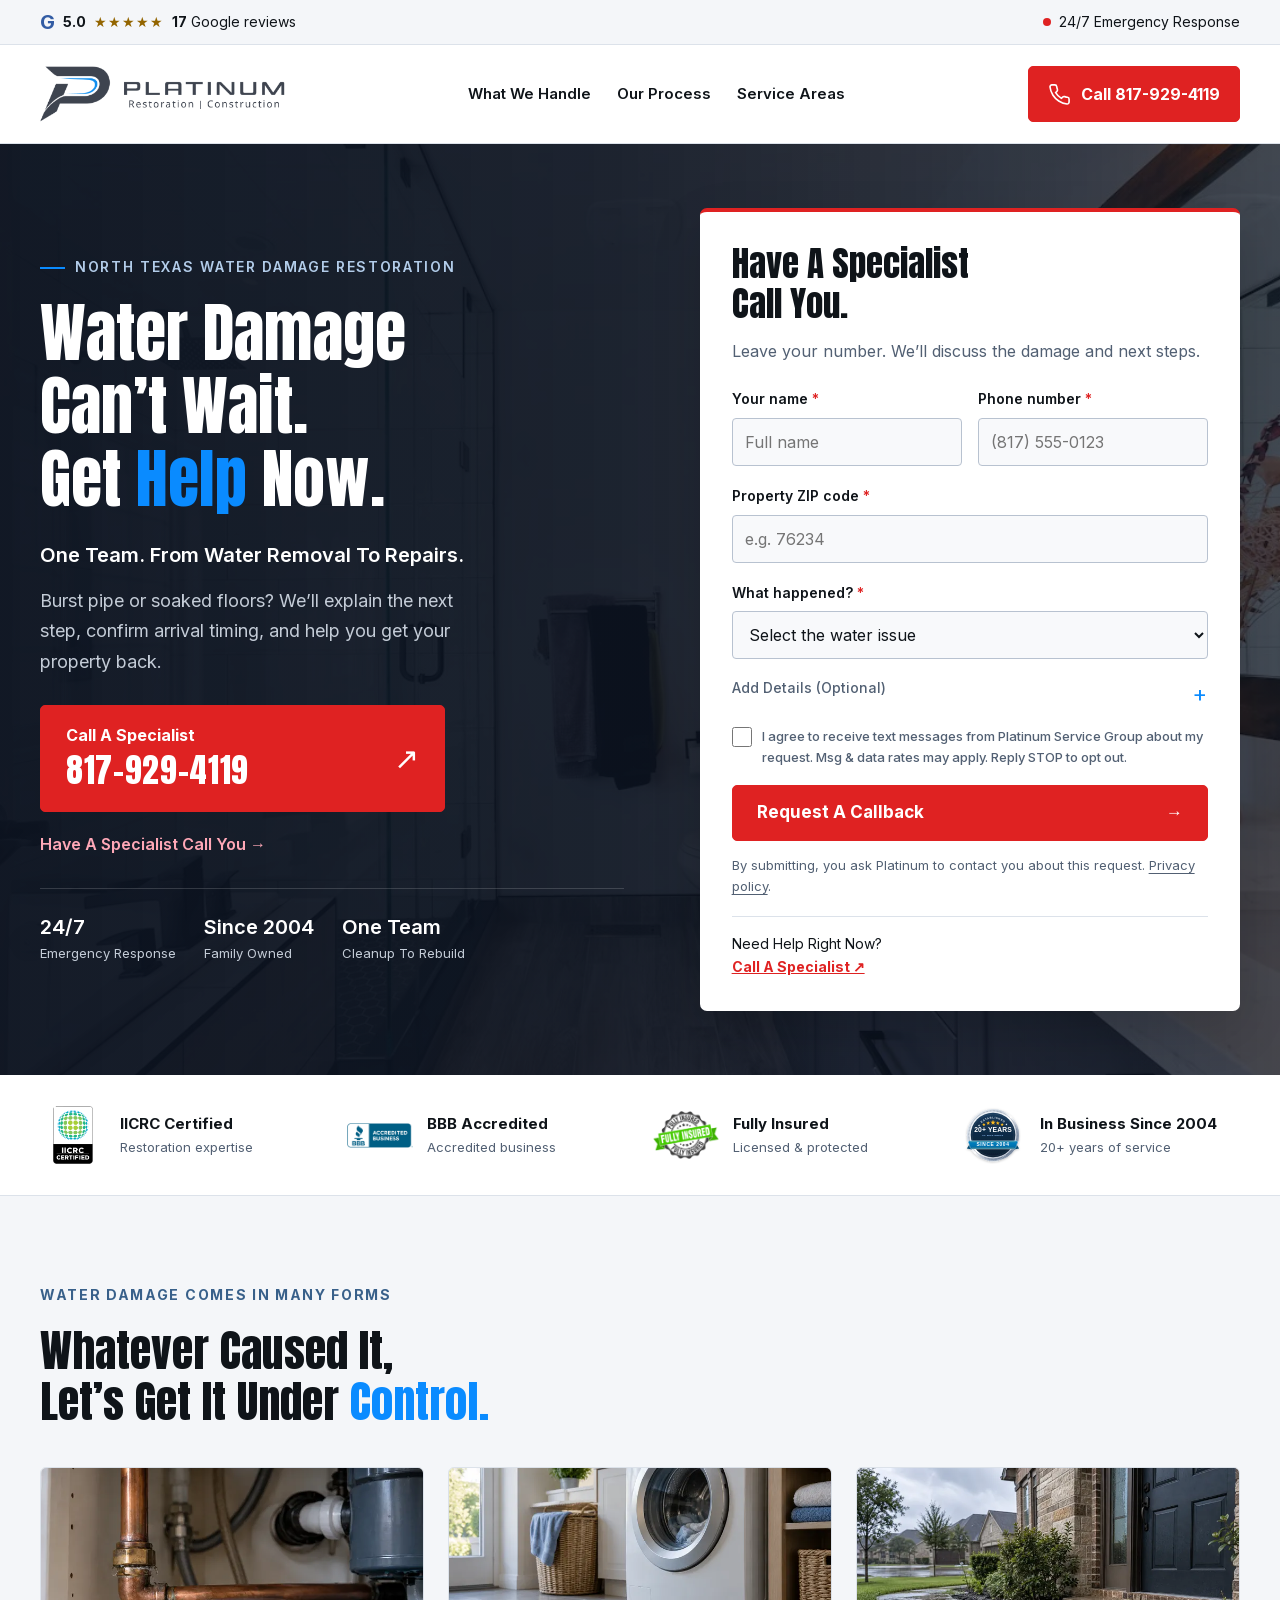
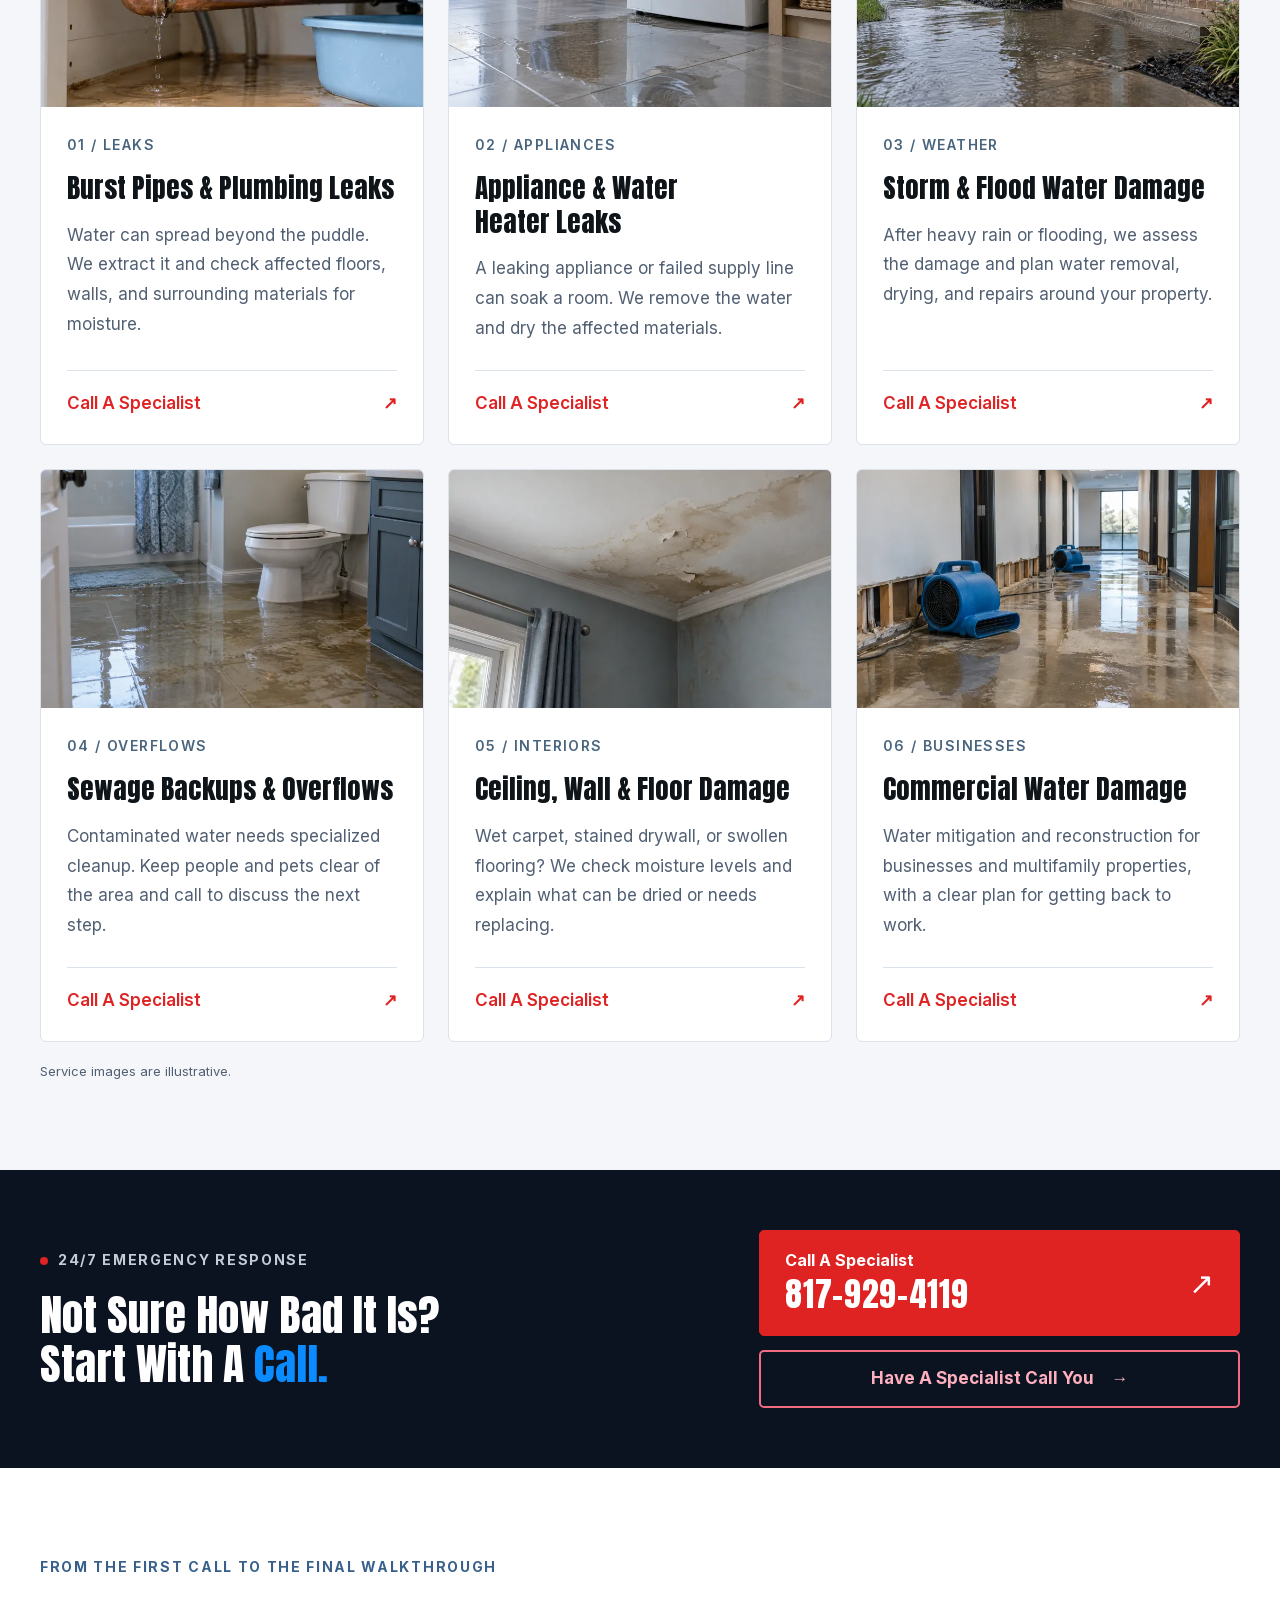
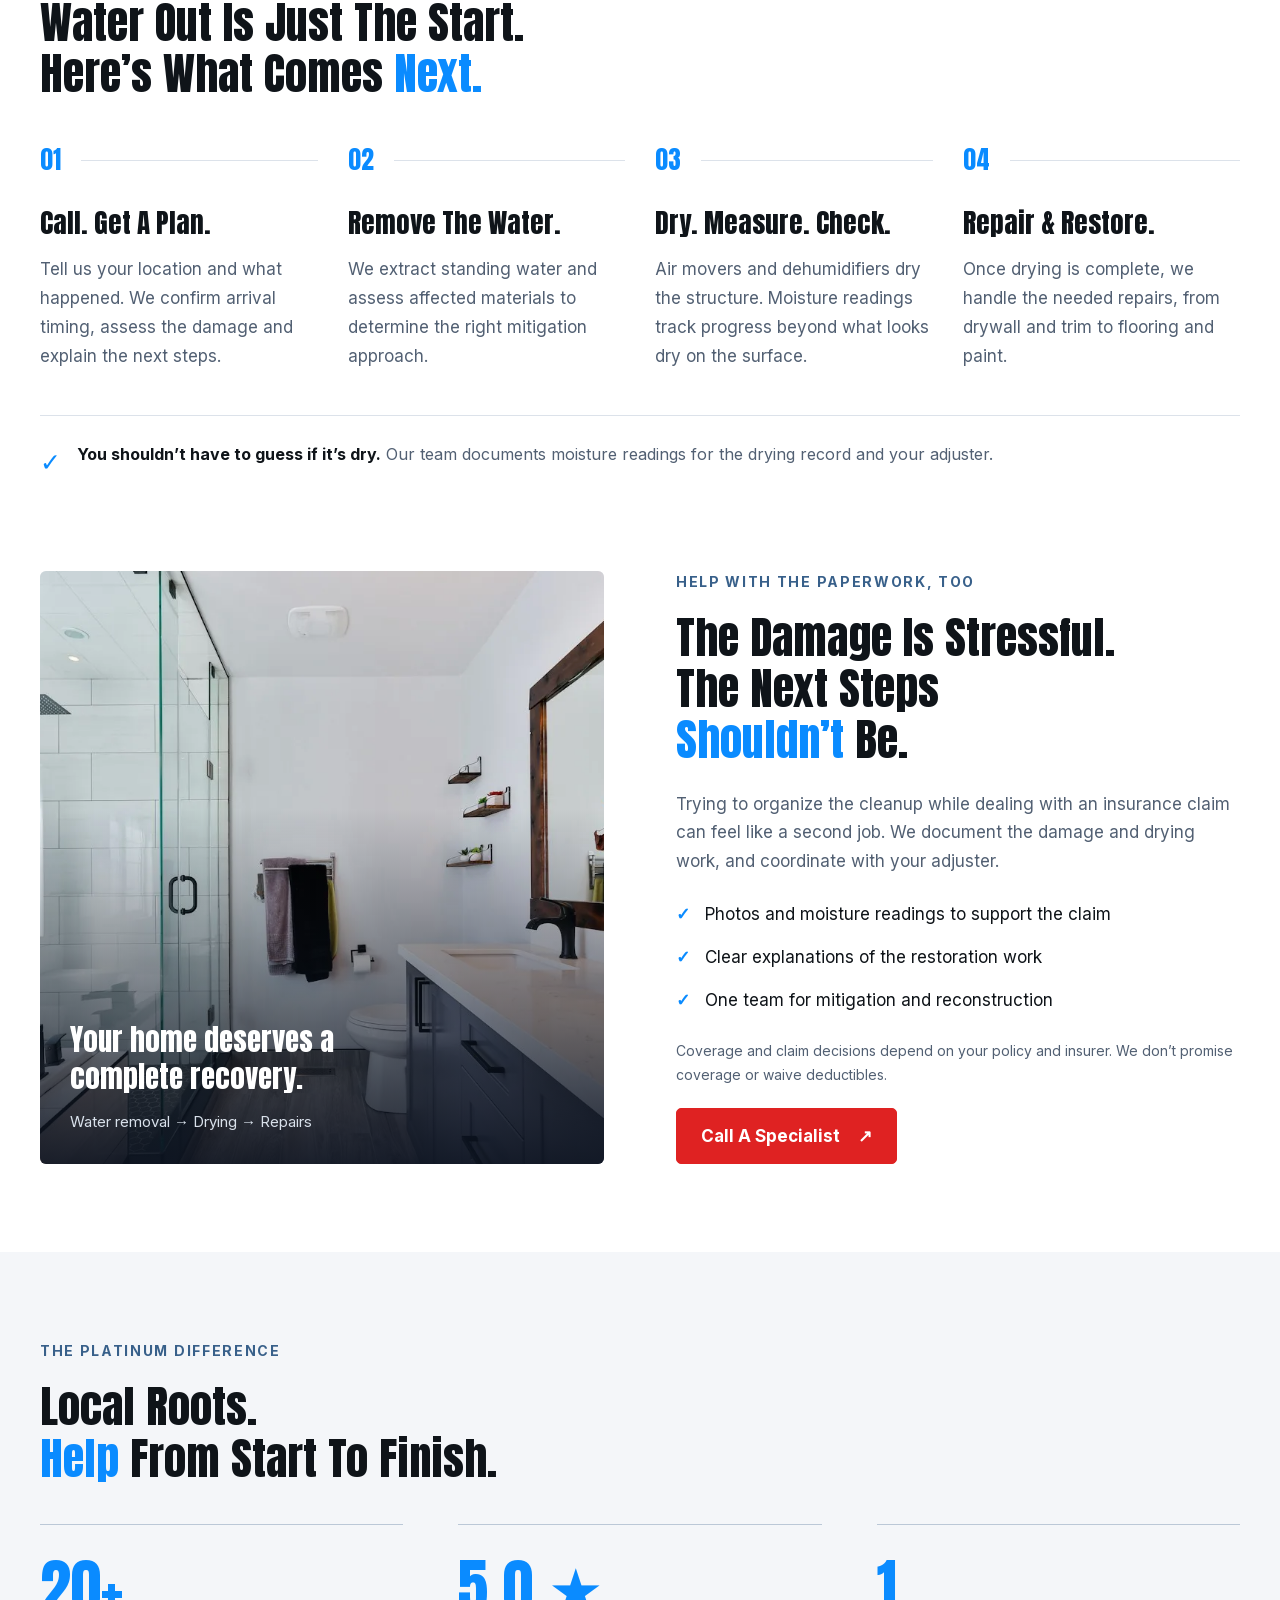
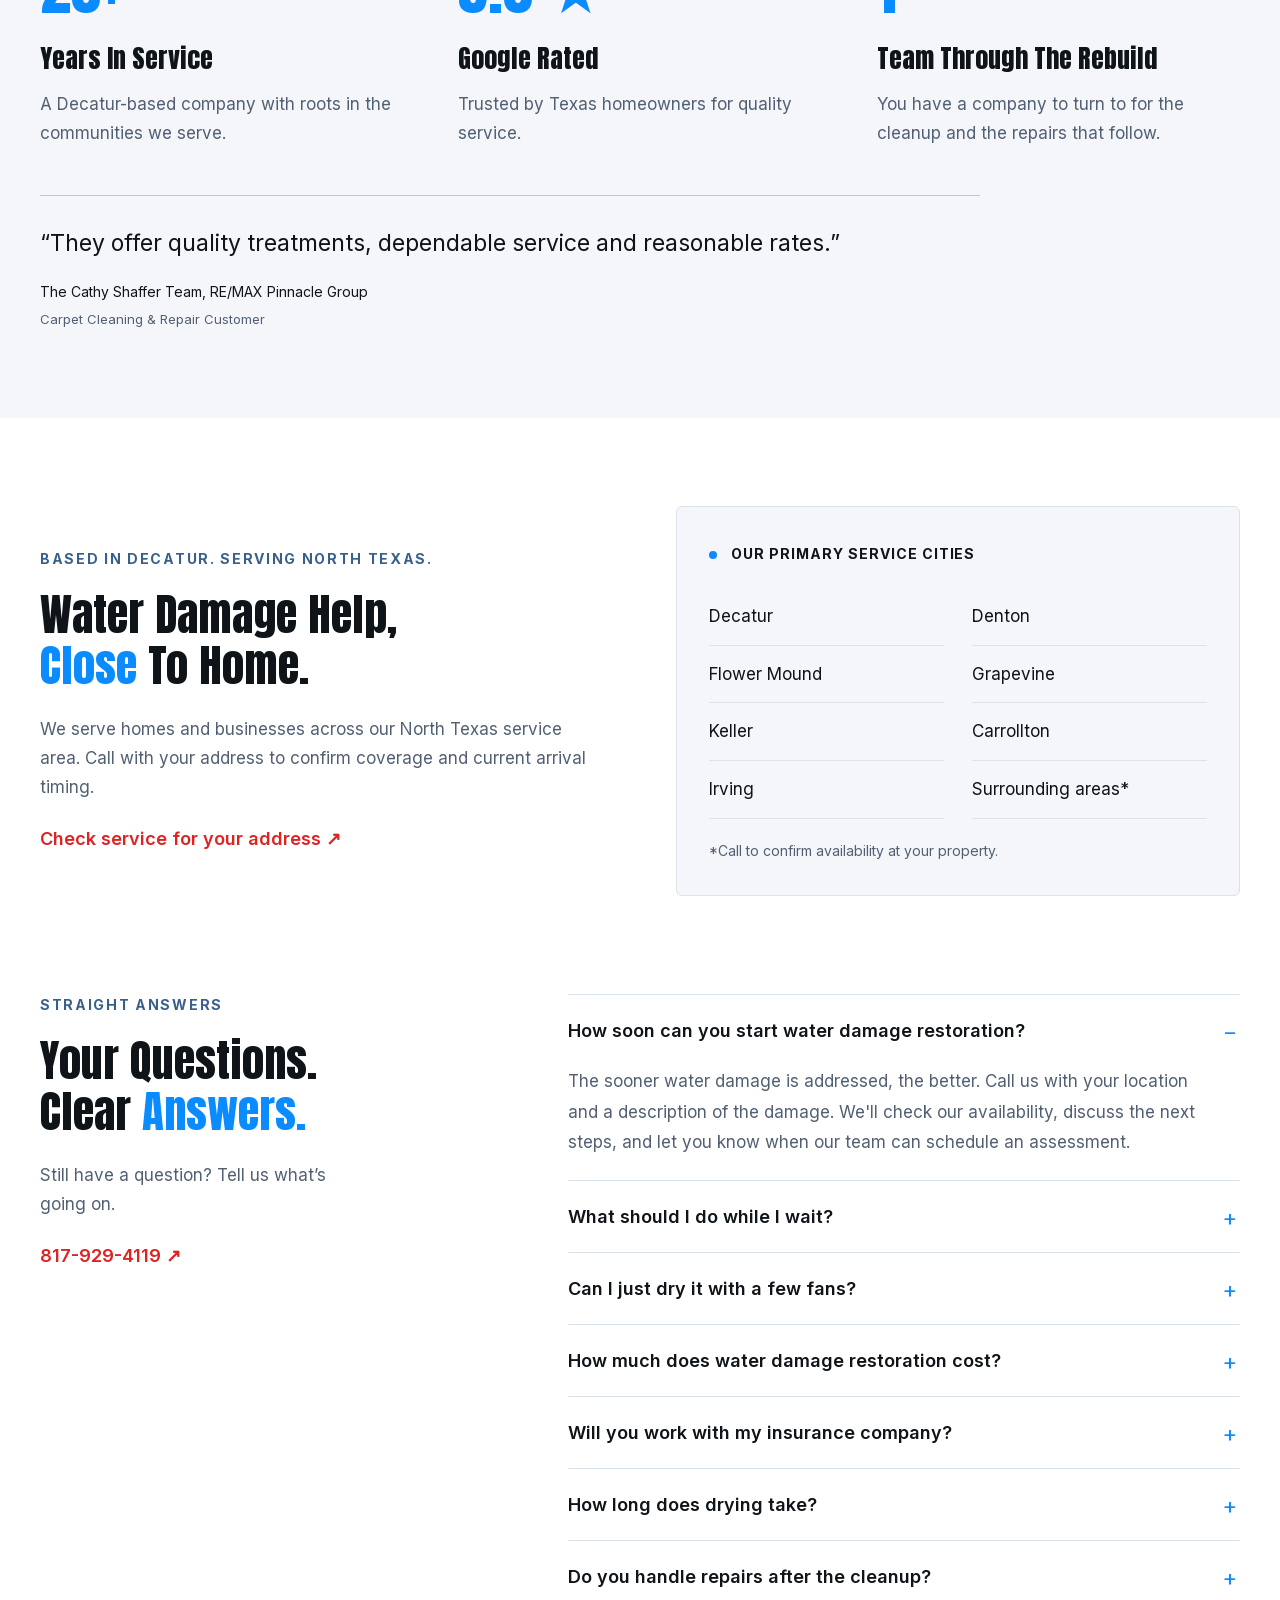
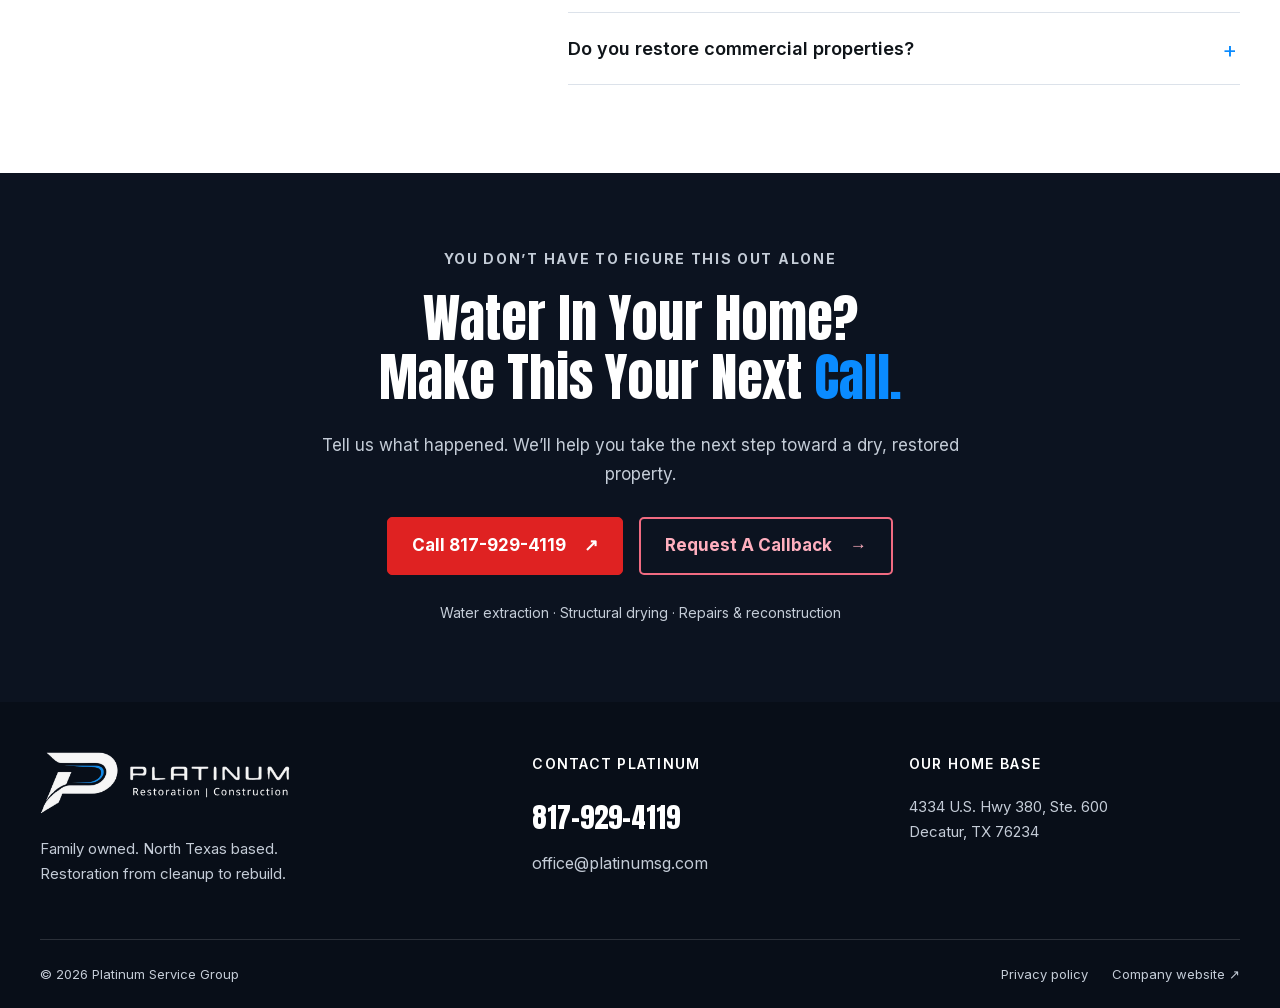
<file: index.html>
<!doctype html>

<html lang="en">
  <head>
    <meta charset="utf-8" />
    <meta content="width=device-width, initial-scale=1" name="viewport" />
    <link href="./assets/logo.png" rel="icon" />
    <script type="application/ld+json">
      {
        "@context": "https://schema.org",
        "@type": "HomeAndConstructionBusiness",
        "name": "Platinum Service Group",
        "telephone": "+1-817-929-4119",
        "email": "office@platinumsg.com",
        "url": "https://www.platinumsg.com/",
        "foundingDate": "2004",
        "address": {
          "@type": "PostalAddress",
          "streetAddress": "4334 U.S. Hwy 380, Ste. 600",
          "addressLocality": "Decatur",
          "addressRegion": "TX",
          "postalCode": "76234",
          "addressCountry": "US"
        },
        "areaServed": [
          "Decatur",
          "Denton",
          "Flower Mound",
          "Grapevine",
          "Keller",
          "Carrollton",
          "Irving"
        ],
        "hasOfferCatalog": {
          "@type": "OfferCatalog",
          "name": "Water damage restoration",
          "itemListElement": [
            {
              "@type": "Offer",
              "itemOffered": {
                "@type": "Service",
                "name": "Emergency water extraction"
              }
            },
            {
              "@type": "Offer",
              "itemOffered": {
                "@type": "Service",
                "name": "Structural drying and dehumidification"
              }
            },
            {
              "@type": "Offer",
              "itemOffered": {
                "@type": "Service",
                "name": "Water damage repair and reconstruction"
              }
            }
          ]
        }
      }
    </script>

    <meta
      content="Water damage in your North Texas home or business? Call Platinum 24/7 for water extraction, structural drying, insurance coordination and repairs. 817-929-4119."
      name="description"
    />
    <meta content="#0C1320" name="theme-color" />
    <meta
      content="Water damage? Let's get your home back."
      property="og:title"
    />
    <meta
      content="24/7 water damage restoration across North Texas. One team from water removal to repairs."
      property="og:description"
    />
    <meta content="website" property="og:type" />
    <title>
      Water Damage Restoration In North Texas | Platinum Service Group
    </title>

    <!-- Google tag (gtag.js) -->
    <script
      async
      src="https://www.googletagmanager.com/gtag/js?id=G-2SJR2HMK0T"
    ></script>
    <script>
      window.dataLayer = window.dataLayer || [];
      function gtag() {
        dataLayer.push(arguments);
      }
      gtag("js", new Date());

      gtag("config", "G-2SJR2HMK0T");
    </script>
    <!-- Google Ads phone conversion tracking -->
    <script>
      gtag("config", "AW-17642452622/cMzeCOD6ip0dEI7tydxB", {
        phone_conversion_number: "817-929-4119",
      });
    </script>
    <meta content="noindex,nofollow" name="robots" />
    <link
      as="font"
      crossorigin=""
      href="/assets/fonts/anton.woff2"
      rel="preload"
      type="font/woff2"
    />
    <link
      as="font"
      crossorigin=""
      href="/assets/fonts/inter.woff2"
      rel="preload"
      type="font/woff2"
    />
    <link href="/styles.css" rel="stylesheet" />
    <script defer="" src="/app.js"></script>
  </head>
  <body data-sveltekit-preload-data="hover">
    <div>
      <a class="skip" href="#main">Skip to content</a>
      <div class="review-bar">
        <div class="wrap">
          <a
            aria-label="5 out of 5, 17 Google reviews. View reviews"
            href="https://www.google.com/search?q=Platinum+Service+Group+Decatur+TX"
            rel="noopener"
            target="_blank"
            ><span aria-hidden="true" class="google-g">G</span>
            <strong>5.0</strong>
            <span aria-label="5 stars" class="stars">★★★★★</span>
            <span><b>17</b> Google reviews</span></a
          >
          <span class="review-bar-note"
            ><i class="dot"></i>24/7 Emergency Response</span
          >
        </div>
      </div>
      <header>
        <div class="wrap nav">
          <a aria-label="Platinum home" class="brand" href="/"
            ><img
              alt="Platinum Service Group · Restoration &amp; Construction"
              height="64"
              src="/assets/logo.png"
              width="258"
          /></a>
          <nav aria-label="Page navigation">
            <a href="#services">What We Handle</a>
            <a href="#process">Our Process</a>
            <a href="#areas">Service Areas</a>
          </nav>
          <a
            aria-label="Call Platinum at 817-929-4119"
            class="button nav-call"
            data-cta="phone"
            data-placement=""
            href="tel:+18179294119"
            ><svg aria-hidden="true" viewbox="0 0 24 24">
              <path
                d="M22 16.9v3a2 2 0 0 1-2.2 2 19.8 19.8 0 0 1-8.6-3.1 19.5 19.5 0 0 1-6-6A19.8 19.8 0 0 1 2.1 4.2 2 2 0 0 1 4.1 2h3a2 2 0 0 1 2 1.7c.1 1 .4 2 .7 2.9a2 2 0 0 1-.5 2.1L8 10a16 16 0 0 0 6 6l1.3-1.3a2 2 0 0 1 2.1-.5c.9.3 1.9.6 2.9.7a2 2 0 0 1 1.7 2z"
              ></path></svg
            ><span>Call <b>817-929-4119</b></span></a
          >
        </div>
      </header>
      <main id="main">
        <section class="hero">
          <div aria-hidden="true" class="hero-image"></div>
          <div class="wrap hero-grid">
            <div class="hero-copy">
              <div class="eyebrow light">
                <span class="line"></span>North Texas Water Damage Restoration
              </div>
              <h1>
                Water Damage<br />Can’t Wait.<br />Get <span>Help</span> Now.
              </h1>
              <p class="hero-lede">One Team. From Water Removal To Repairs.</p>
              <p class="hero-description">
                Burst pipe or soaked floors? We’ll explain the next step,
                confirm arrival timing, and help you get your property back.
              </p>
              <a
                class="button hero-call"
                data-cta="phone"
                data-placement="hero"
                href="tel:+18179294119"
                ><span>Call A Specialist<strong>817-929-4119</strong></span
                ><span aria-hidden="true">↗</span></a
              >
              <a class="hero-secondary" data-cta="callback" href="#request"
                >Have A Specialist Call You <span aria-hidden="true">→</span></a
              >
              <div class="hero-proof">
                <span><b>24/7</b>Emergency Response</span
                ><span><b>Since 2004</b>Family Owned</span
                ><span><b>One Team</b>Cleanup To Rebuild</span>
              </div>
            </div>
            <div class="request" id="request">
              <div class="form-top">
                <h2>Have A Specialist<br />Call You.</h2>
                <p>
                  Leave your number. We’ll discuss the damage and next steps.
                </p>
              </div>
              <form
                action="https://platinum-backend.vercel.app/api/contact"
                aria-label="Request a water damage callback"
                id="lead-form"
                method="post"
              >
                <input
                  name="service"
                  type="hidden"
                  value="Water damage restoration"
                />
                <input id="gclid" name="gclid" type="hidden" value="" />
                <div class="form-row">
                  <div>
                    <label for="name">Your name <span>*</span></label>
                    <input
                      autocomplete="name"
                      id="name"
                      maxlength="100"
                      name="name"
                      placeholder="Full name"
                      required=""
                    />
                  </div>
                  <div>
                    <label for="phone">Phone number <span>*</span></label>
                    <input
                      autocomplete="tel"
                      id="phone"
                      inputmode="tel"
                      maxlength="25"
                      minlength="10"
                      name="phone"
                      placeholder="(817) 555-0123"
                      required=""
                      type="tel"
                    />
                  </div>
                </div>
                <div class="zip-row">
                  <div>
                    <label for="zip">Property ZIP code <span>*</span></label>
                    <input
                      autocomplete="postal-code"
                      id="zip"
                      inputmode="numeric"
                      maxlength="5"
                      name="zip"
                      pattern="[0-9]{5}"
                      placeholder="e.g. 76234"
                      required=""
                      title="Enter a 5-digit ZIP code"
                      type="text"
                    />
                  </div>
                </div>
                <label for="damage">What happened? <span>*</span></label>
                <select id="damage" name="damage" required="">
                  <option value="">Select the water issue</option>
                  <option>Burst pipe or plumbing leak</option>
                  <option>Appliance or water heater leak</option>
                  <option>Storm or flood damage</option>
                  <option>Ceiling or roof leak</option>
                  <option>Sewage backup or overflow</option>
                  <option>Other / not sure</option>
                </select>
                <details class="optional-details">
                  <summary>Add Details (Optional)</summary>
                  <label for="message">Tell us a little more</label
                  ><textarea
                    id="message"
                    maxlength="2000"
                    name="message"
                    placeholder="Which rooms are affected? Is water still coming in?"
                    rows="2"
                  ></textarea>
                </details>
                <div class="sms-consent">
                  <input
                    id="sms_consent"
                    name="sms_consent"
                    type="checkbox"
                    value="yes"
                  />
                  <label for="sms_consent"
                    >I agree to receive text messages from Platinum Service
                    Group about my request. Msg &amp; data rates may apply.
                    Reply STOP to opt out.</label
                  >
                </div>
                <button class="button submit" type="submit">
                  Request A Callback <span aria-hidden="true">→</span>
                </button>
                <p class="consent">
                  By submitting, you ask Platinum to contact you about this
                  request.
                  <a
                    href="https://www.platinumsg.com/privacy-policy.html"
                    rel="noopener"
                    target="_blank"
                    >Privacy policy</a
                  >.
                </p>
                <div class="urgent">
                  Need Help Right Now?
                  <a
                    data-cta="phone"
                    data-placement="hero"
                    href="tel:+18179294119"
                    >Call A Specialist ↗</a
                  >
                </div>
                <div aria-hidden="true" class="honeypot">
                  <label for="website">Leave this empty</label
                  ><input
                    autocomplete="off"
                    id="website"
                    name="website"
                    tabindex="-1"
                  />
                </div>
                <div
                  aria-live="polite"
                  id="form-status"
                  role="status"
                  tabindex="-1"
                ></div>
                <noscript
                  ><p>
                    Please enable JavaScript to request a callback, or call
                    <a
                      data-cta="phone"
                      data-placement="hero"
                      href="tel:+18179294119"
                      >817-929-4119</a
                    >.
                  </p></noscript
                >
              </form>
            </div>
          </div>
        </section>
        <div class="trust-bar">
          <div class="wrap trust-grid">
            <div class="trust-item">
              <div class="trust-badge">
                <img
                  alt="IICRC Certified"
                  class="trust-badge-img"
                  decoding="async"
                  loading="lazy"
                  src="/assets/badges/icrccertifies.png"
                />
              </div>
              <div class="trust-info">
                <strong>IICRC Certified</strong>
                <small>Restoration expertise</small>
              </div>
            </div>
            <div class="trust-item">
              <div class="trust-badge">
                <img
                  alt="BBB Accredited Business"
                  class="trust-badge-img"
                  decoding="async"
                  loading="lazy"
                  src="/assets/badges/BBB.png"
                />
              </div>
              <div class="trust-info">
                <strong>BBB Accredited</strong>
                <small>Accredited business</small>
              </div>
            </div>
            <div class="trust-item">
              <div class="trust-badge">
                <img
                  alt="Fully Insured"
                  class="trust-badge-img"
                  decoding="async"
                  loading="lazy"
                  src="/assets/badges/fullyInsured.png"
                />
              </div>
              <div class="trust-info">
                <strong>Fully Insured</strong>
                <small>Licensed &amp; protected</small>
              </div>
            </div>
            <div class="trust-item">
              <div class="trust-badge">
                <img
                  alt="In Business Since 2004"
                  class="trust-badge-img"
                  decoding="async"
                  loading="lazy"
                  src="/assets/badges/since2004.svg"
                />
              </div>
              <div class="trust-info">
                <strong>In Business Since 2004</strong>
                <small>20+ years of service</small>
              </div>
            </div>
          </div>
        </div>
        <section class="section services" id="services">
          <div class="wrap">
            <div class="section-head">
              <div>
                <div class="eyebrow">WATER DAMAGE COMES IN MANY FORMS</div>
                <h2>
                  Whatever Caused It,<br />Let’s Get It Under
                  <span>Control.</span>
                </h2>
              </div>
            </div>
            <div class="service-grid">
              <article class="service-card">
                <img
                  alt="Illustration of a leaking pipe under a sink"
                  class="service-photo"
                  decoding="async"
                  height="400"
                  loading="lazy"
                  src="/assets/service-pipe.webp"
                  width="640"
                />
                <div class="service-card-copy">
                  <span class="service-icon">01 / LEAKS</span>
                  <h3>Burst Pipes &amp; Plumbing Leaks</h3>
                  <p>
                    Water can spread beyond the puddle. We extract it and check
                    affected floors, walls, and surrounding materials for
                    moisture.
                  </p>
                  <a
                    class="service-cta"
                    data-cta="phone"
                    data-placement="services"
                    href="tel:+18179294119"
                    >Call A Specialist <span aria-hidden="true">↗</span></a
                  >
                </div>
              </article>
              <article class="service-card">
                <img
                  alt="Illustration of water leaking around a washing machine"
                  class="service-photo"
                  decoding="async"
                  height="400"
                  loading="lazy"
                  src="/assets/service-appliance.webp"
                  width="640"
                />
                <div class="service-card-copy">
                  <span class="service-icon">02 / APPLIANCES</span>
                  <h3>Appliance &amp; Water Heater Leaks</h3>
                  <p>
                    A leaking appliance or failed supply line can soak a room.
                    We remove the water and dry the affected materials.
                  </p>
                  <a
                    class="service-cta"
                    data-cta="phone"
                    data-placement="services"
                    href="tel:+18179294119"
                    >Call A Specialist <span aria-hidden="true">↗</span></a
                  >
                </div>
              </article>
              <article class="service-card">
                <img
                  alt="Illustration of rainwater around a home after a storm"
                  class="service-photo"
                  decoding="async"
                  height="400"
                  loading="lazy"
                  src="/assets/service-storm.webp"
                  width="640"
                />
                <div class="service-card-copy">
                  <span class="service-icon">03 / WEATHER</span>
                  <h3>Storm &amp; Flood Water Damage</h3>
                  <p>
                    After heavy rain or flooding, we assess the damage and plan
                    water removal, drying, and repairs around your property.
                  </p>
                  <a
                    class="service-cta"
                    data-cta="phone"
                    data-placement="services"
                    href="tel:+18179294119"
                    >Call A Specialist <span aria-hidden="true">↗</span></a
                  >
                </div>
              </article>
              <article class="service-card">
                <img
                  alt="Illustration of bathroom water damage after an overflow"
                  class="service-photo"
                  decoding="async"
                  height="400"
                  loading="lazy"
                  src="/assets/service-sewage.webp"
                  width="640"
                />
                <div class="service-card-copy">
                  <span class="service-icon">04 / OVERFLOWS</span>
                  <h3>Sewage Backups &amp; Overflows</h3>
                  <p>
                    Contaminated water needs specialized cleanup. Keep people
                    and pets clear of the area and call to discuss the next
                    step.
                  </p>
                  <a
                    class="service-cta"
                    data-cta="phone"
                    data-placement="services"
                    href="tel:+18179294119"
                    >Call A Specialist <span aria-hidden="true">↗</span></a
                  >
                </div>
              </article>
              <article class="service-card">
                <img
                  alt="Illustration of water stains and peeling ceiling paint"
                  class="service-photo"
                  decoding="async"
                  height="400"
                  loading="lazy"
                  src="/assets/service-ceiling.webp"
                  width="640"
                />
                <div class="service-card-copy">
                  <span class="service-icon">05 / INTERIORS</span>
                  <h3>Ceiling, Wall &amp; Floor Damage</h3>
                  <p>
                    Wet carpet, stained drywall, or swollen flooring? We check
                    moisture levels and explain what can be dried or needs
                    replacing.
                  </p>
                  <a
                    class="service-cta"
                    data-cta="phone"
                    data-placement="services"
                    href="tel:+18179294119"
                    >Call A Specialist <span aria-hidden="true">↗</span></a
                  >
                </div>
              </article>
              <article class="service-card">
                <img
                  alt="Illustration of drying equipment in a commercial corridor"
                  class="service-photo"
                  decoding="async"
                  height="400"
                  loading="lazy"
                  src="/assets/service-commercial.webp"
                  width="640"
                />
                <div class="service-card-copy">
                  <span class="service-icon">06 / BUSINESSES</span>
                  <h3>Commercial Water Damage</h3>
                  <p>
                    Water mitigation and reconstruction for businesses and
                    multifamily properties, with a clear plan for getting back
                    to work.
                  </p>
                  <a
                    class="service-cta"
                    data-cta="phone"
                    data-placement="services"
                    href="tel:+18179294119"
                    >Call A Specialist <span aria-hidden="true">↗</span></a
                  >
                </div>
              </article>
            </div>
            <p class="image-note">Service images are illustrative.</p>
          </div>
        </section>
        <section aria-labelledby="call-banner-title" class="call-banner">
          <div class="wrap banner-grid">
            <div>
              <div class="eyebrow light">
                <i class="dot"></i>24/7 Emergency Response
              </div>
              <h2 id="call-banner-title">
                Not Sure How Bad It Is?<br />Start With A <span>Call.</span>
              </h2>
            </div>
            <div class="banner-actions">
              <a
                class="button call-number"
                data-cta="phone"
                data-placement="call-banner"
                href="tel:+18179294119"
                ><span>Call A Specialist<strong>817-929-4119</strong></span
                ><span aria-hidden="true">↗</span></a
              ><a class="button outline" data-cta="callback" href="#request"
                >Have A Specialist Call You <span aria-hidden="true">→</span></a
              >
            </div>
          </div>
        </section>
        <section class="section process" id="process">
          <div class="wrap">
            <div class="eyebrow light">
              FROM THE FIRST CALL TO THE FINAL WALKTHROUGH
            </div>
            <div class="section-head">
              <h2>
                Water Out Is Just The Start.<br />Here’s What Comes
                <span>Next.</span>
              </h2>
            </div>
            <div class="steps">
              <article>
                <div class="step-number">01</div>
                <h3>Call. Get A Plan.</h3>
                <p>
                  Tell us your location and what happened. We confirm arrival
                  timing, assess the damage and explain the next steps.
                </p>
              </article>
              <article>
                <div class="step-number">02</div>
                <h3>Remove The Water.</h3>
                <p>
                  We extract standing water and assess affected materials to
                  determine the right mitigation approach.
                </p>
              </article>
              <article>
                <div class="step-number">03</div>
                <h3>Dry. Measure. Check.</h3>
                <p>
                  Air movers and dehumidifiers dry the structure. Moisture
                  readings track progress beyond what looks dry on the surface.
                </p>
              </article>
              <article>
                <div class="step-number">04</div>
                <h3>Repair &amp; Restore.</h3>
                <p>
                  Once drying is complete, we handle the needed repairs, from
                  drywall and trim to flooring and paint.
                </p>
              </article>
            </div>
            <div class="process-note">
              <span class="check">✓</span>
              <p>
                <strong>You shouldn’t have to guess if it’s dry.</strong> Our
                team documents moisture readings for the drying record and your
                adjuster.
              </p>
            </div>
          </div>
        </section>
        <section class="section insurance">
          <div class="wrap split photo-split">
            <div class="photo">
              <img
                alt="Residential bathroom interior"
                height="800"
                loading="lazy"
                src="/assets/interior.webp"
                width="1200"
              />
              <div class="photo-label">
                <b>Your home deserves a complete recovery.</b>
                <span>Water removal → Drying → Repairs</span>
              </div>
            </div>
            <div>
              <div class="eyebrow">HELP WITH THE PAPERWORK, TOO</div>
              <h2>
                The Damage Is Stressful.<br />The Next Steps<br /><span
                  >Shouldn’t</span
                >
                Be.
              </h2>
              <p>
                Trying to organize the cleanup while dealing with an insurance
                claim can feel like a second job. We document the damage and
                drying work, and coordinate with your adjuster.
              </p>
              <ul class="checks">
                <li>Photos and moisture readings to support the claim</li>
                <li>Clear explanations of the restoration work</li>
                <li>One team for mitigation and reconstruction</li>
              </ul>
              <p class="fine">
                Coverage and claim decisions depend on your policy and insurer.
                We don’t promise coverage or waive deductibles.
              </p>
              <a
                class="button"
                data-cta="phone"
                data-placement="section"
                href="tel:+18179294119"
                >Call A Specialist <span aria-hidden="true">↗</span></a
              >
            </div>
          </div>
        </section>
        <section class="why section">
          <div class="wrap">
            <div class="eyebrow">THE PLATINUM DIFFERENCE</div>
            <div class="section-head">
              <h2>Local Roots.<br /><span>Help</span> From Start To Finish.</h2>
            </div>
            <div class="why-grid">
              <article>
                <strong>20+</strong>
                <h3>Years In Service</h3>
                <p>
                  A Decatur-based company with roots in the communities we
                  serve.
                </p>
              </article>
              <article>
                <strong>5.0 ★</strong>
                <h3>Google Rated</h3>
                <p>Trusted by Texas homeowners for quality service.</p>
              </article>
              <article>
                <strong>1</strong>
                <h3>Team Through The Rebuild</h3>
                <p>
                  You have a company to turn to for the cleanup and the repairs
                  that follow.
                </p>
              </article>
            </div>
            <div class="review">
              <div>
                <blockquote>
                  “They offer quality treatments, dependable service and
                  reasonable rates.”
                </blockquote>
                <p>
                  The Cathy Shaffer Team, RE/MAX Pinnacle Group<span
                    >Carpet Cleaning &amp; Repair Customer</span
                  >
                </p>
              </div>
            </div>
          </div>
        </section>
        <section class="section areas" id="areas">
          <div class="wrap split">
            <div>
              <div class="eyebrow">BASED IN DECATUR. SERVING NORTH TEXAS.</div>
              <h2>Water Damage Help,<br /><span>Close</span> To Home.</h2>
              <p>
                We serve homes and businesses across our North Texas service
                area. Call with your address to confirm coverage and current
                arrival timing.
              </p>
              <a
                class="text-link"
                data-cta="phone"
                data-placement="areas"
                href="tel:+18179294119"
                >Check service for your address ↗</a
              >
            </div>
            <div class="area-panel">
              <span class="area-label"
                ><i class="dot"></i> OUR PRIMARY SERVICE CITIES</span
              >
              <div class="cities">
                <span>Decatur</span> <span>Denton</span>
                <span>Flower Mound</span> <span>Grapevine</span>
                <span>Keller</span> <span>Carrollton</span> <span>Irving</span>
                <span>Surrounding areas*</span>
              </div>
              <p>*Call to confirm availability at your property.</p>
            </div>
          </div>
        </section>
        <section class="section faq" id="questions">
          <div class="wrap faq-grid">
            <div>
              <div class="eyebrow">STRAIGHT ANSWERS</div>
              <h2>Your Questions.<br />Clear <span>Answers.</span></h2>
              <p>Still have a question? Tell us what’s going on.</p>
              <a
                class="text-link"
                data-cta="phone"
                data-placement="questions"
                href="tel:+18179294119"
                >817-929-4119 ↗</a
              >
            </div>
            <div class="questions">
              <details open="">
                <summary>
                  How soon can you start water damage restoration?
                </summary>
                <p>
                  The sooner water damage is addressed, the better. Call us with
                  your location and a description of the damage. We'll check our
                  availability, discuss the next steps, and let you know when
                  our team can schedule an assessment.
                </p>
              </details>
              <details>
                <summary>What should I do while I wait?</summary>
                <p>
                  Keep people and pets out of the affected area. If you can
                  reach the water shutoff safely, stop the source. Don’t enter
                  standing water near electrical equipment or walk beneath a
                  sagging ceiling. Call us and explain what you’re seeing. If
                  there is an immediate danger, contact emergency services.
                </p>
              </details>
              <details>
                <summary>Can I just dry it with a few fans?</summary>
                <p>
                  Surface drying may leave moisture under flooring or inside
                  walls. A professional assessment checks affected materials and
                  helps determine what equipment and repairs are needed. We use
                  moisture readings to follow the drying progress.
                </p>
              </details>
              <details>
                <summary>How much does water damage restoration cost?</summary>
                <p>
                  It depends on the area affected, the materials involved, the
                  water conditions and the repairs needed. An assessment helps
                  establish the scope. Call us to discuss your situation and the
                  next step.
                </p>
              </details>
              <details>
                <summary>Will you work with my insurance company?</summary>
                <p>
                  Yes. We document the damage and restoration work and
                  coordinate with your adjuster. Your insurer determines
                  coverage based on your policy and the cause of the loss.
                </p>
              </details>
              <details>
                <summary>How long does drying take?</summary>
                <p>
                  The timeline depends on how much water is present and which
                  materials are affected. We check moisture readings during
                  drying and use those results to determine when the structure
                  is ready for the next step.
                </p>
              </details>
              <details>
                <summary>Do you handle repairs after the cleanup?</summary>
                <p>
                  Yes. Platinum provides reconstruction as well as water
                  mitigation, including affected flooring, drywall, trim and
                  paint. We’ll discuss the repair scope after assessing the
                  damage.
                </p>
              </details>
              <details>
                <summary>Do you restore commercial properties?</summary>
                <p>
                  Yes. We provide water damage mitigation and reconstruction for
                  commercial and multifamily properties as well as homes. Call
                  with your property type, location and the extent of the
                  damage.
                </p>
              </details>
            </div>
          </div>
        </section>
        <section class="final-cta">
          <div class="wrap">
            <div class="eyebrow light">
              YOU DON’T HAVE TO FIGURE THIS OUT ALONE
            </div>
            <h2>
              Water In Your Home?<br />Make This Your Next <span>Call.</span>
            </h2>
            <p>
              Tell us what happened. We’ll help you take the next step toward a
              dry, restored property.
            </p>
            <div class="final-actions">
              <a
                class="button"
                data-cta="phone"
                data-placement="final-cta"
                href="tel:+18179294119"
                >Call 817-929-4119 <span aria-hidden="true">↗</span></a
              >
              <a class="button outline" data-cta="callback" href="#request"
                >Request A Callback <span aria-hidden="true">→</span></a
              >
            </div>
            <span class="final-note"
              >Water extraction · Structural drying · Repairs &amp;
              reconstruction</span
            >
          </div>
        </section>
      </main>
      <footer>
        <div class="wrap footer-grid">
          <div>
            <img
              alt="Platinum Service Group · Restoration &amp; Construction"
              height="62"
              src="/assets/logo-white.png"
              width="250"
            />
            <p>
              Family owned. North Texas based.<br />Restoration from cleanup to
              rebuild.
            </p>
          </div>
          <div>
            <strong>CONTACT PLATINUM</strong>
            <a data-cta="phone" data-placement="" href="tel:+18179294119"
              >817-929-4119</a
            >
            <a href="mailto:office@platinumsg.com">office@platinumsg.com</a>
          </div>
          <div>
            <strong>OUR HOME BASE</strong>
            <p>4334 U.S. Hwy 380, Ste. 600<br />Decatur, TX 76234</p>
          </div>
        </div>
        <div class="wrap footer-bottom">
          <span>© 2026 Platinum Service Group</span>
          <div>
            <a href="https://www.platinumsg.com/privacy-policy.html"
              >Privacy policy</a
            >
            <a href="https://www.platinumsg.com/">Company website ↗</a>
          </div>
        </div>
      </footer>
      <div class="mobile-bar">
        <div class="mobile-call-status">
          <i class="dot"></i>
          <span>WATER DAMAGE?<strong>We’re available 24/7.</strong></span>
        </div>
        <a
          aria-label="Call Platinum now at 817-929-4119"
          class="button"
          data-cta="phone"
          data-placement="sticky"
          href="tel:+18179294119"
          ><svg aria-hidden="true" viewbox="0 0 24 24">
            <path
              d="M22 16.9v3a2 2 0 0 1-2.2 2 19.8 19.8 0 0 1-8.6-3.1 19.5 19.5 0 0 1-6-6A19.8 19.8 0 0 1 2.1 4.2 2 2 0 0 1 4.1 2h3a2 2 0 0 1 2 1.7c.1 1 .4 2 .7 2.9a2 2 0 0 1-.5 2.1L8 10a16 16 0 0 0 6 6l1.3-1.3a2 2 0 0 1 2.1-.5c.9.3 1.9.6 2.9.7a2 2 0 0 1 1.7 2z"
            ></path>
          </svg>
          <span>CALL NOW<strong>817-929-4119</strong></span></a
        >
      </div>
    </div>
  </body>
</html>
</file>
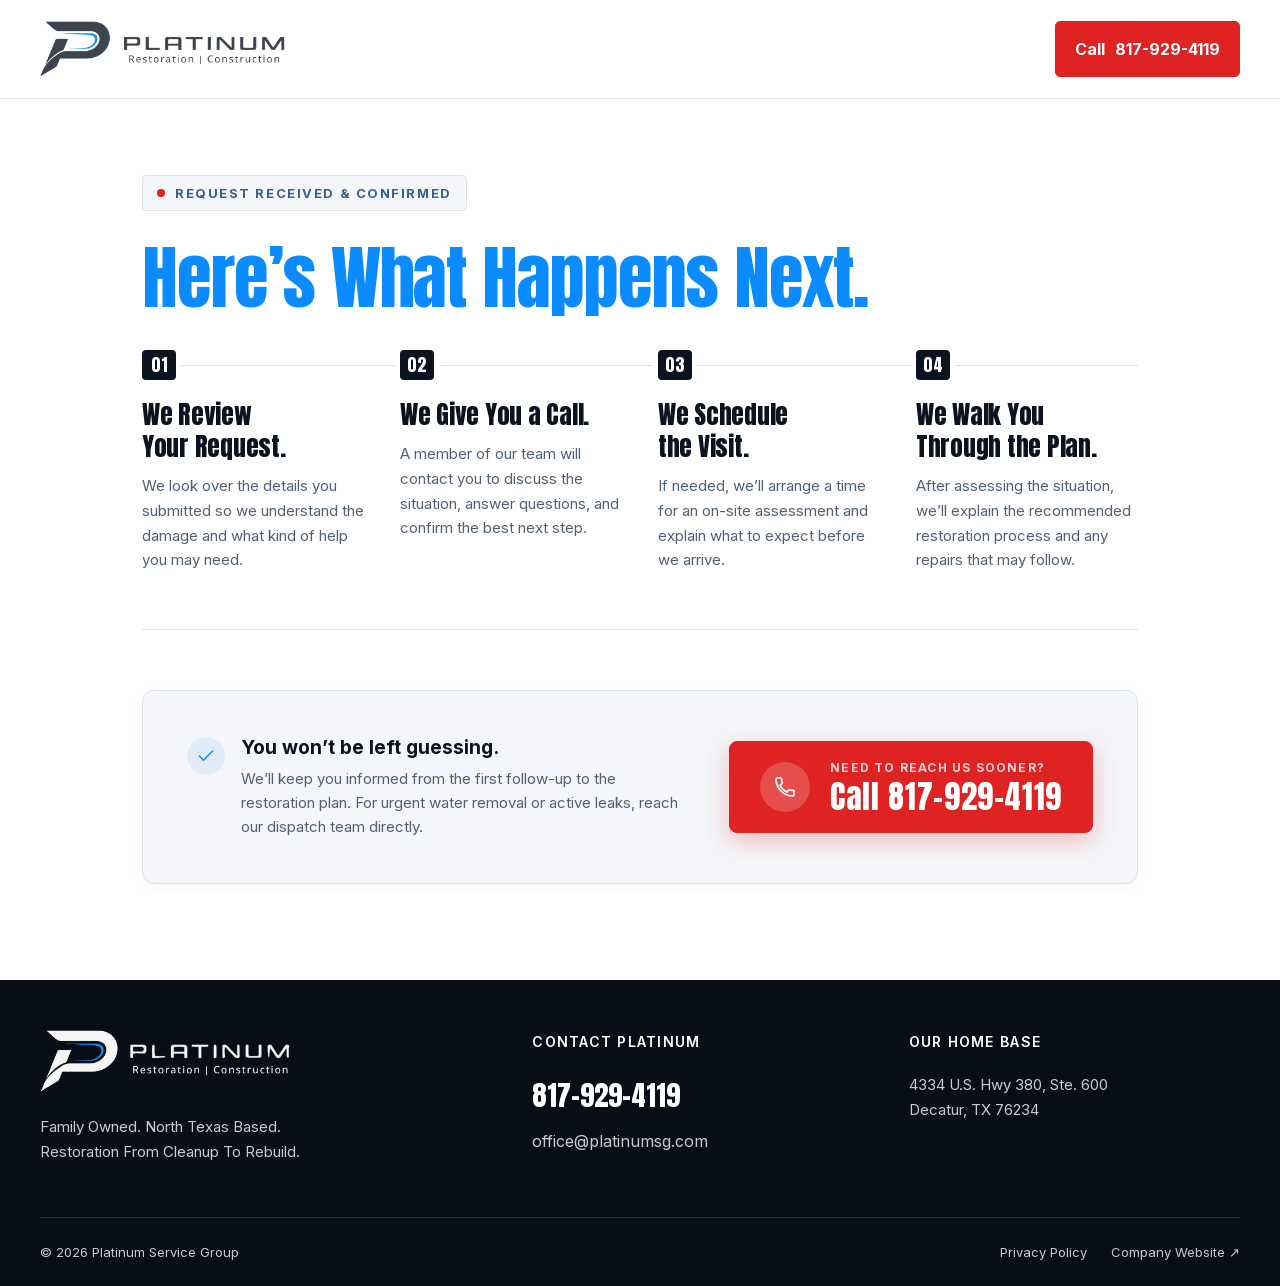
<file: thanks/index.html>
<!doctype html>
<html lang="en">
  <head>
    <meta charset="utf-8" />
    <meta name="viewport" content="width=device-width, initial-scale=1" />
    <meta name="robots" content="noindex,nofollow" />
    <meta name="theme-color" content="#0C1320" />
    <title>Thanks — We Got Your Request | Platinum Service Group</title>
    <link rel="icon" href="/assets/logo.png" />
    <link
      rel="preload"
      href="/assets/fonts/anton.woff2"
      as="font"
      type="font/woff2"
      crossorigin
    />
    <link
      rel="preload"
      href="/assets/fonts/inter.woff2"
      as="font"
      type="font/woff2"
      crossorigin
    />
    <link rel="stylesheet" href="/styles.css" />
    <link rel="stylesheet" href="/thanks/thanks.css" />
    <style>
      :root {
        --thanks-navy: #0c1320;
        --thanks-ink: #0f1419;
        --thanks-blue: #0a8bff;
        --thanks-blue-dark: #086ecc;
        --thanks-blue-subtle: #e1ecfa;
        --thanks-red: #df2222;
        --thanks-red-hover: #b91919;
        --thanks-muted: #526073;
        --thanks-fog: #f4f6f9;
        --thanks-line: #dce2ea;
      }
      body.thanks-page {
        background-color: #ffffff;
        color: var(--thanks-ink);
      }
      .thanks-main {
        min-height: calc(100vh - 98px - 280px);
        padding: clamp(48px, 6vw, 76px) 0 clamp(64px, 8vw, 96px);
        background: #ffffff;
      }
      .thanks-container {
        width: 100%;
        max-width: 1060px;
        margin-inline: auto;
        padding-inline: clamp(20px, 4vw, 32px);
        box-sizing: border-box;
      }
      .thanks-eyebrow {
        display: inline-flex;
        align-items: center;
        font-family:
          "Inter",
          -apple-system,
          BlinkMacSystemFont,
          sans-serif;
        font-size: 13px;
        font-weight: 700;
        letter-spacing: 0.12em;
        text-transform: uppercase;
        color: #38608a;
        background-color: var(--thanks-fog);
        border: 1px solid var(--thanks-line);
        padding: 6px 14px;
        border-radius: 4px;
        margin-bottom: 28px;
      }
      .thanks-eyebrow .dot {
        display: inline-block;
        width: 8px;
        height: 8px;
        border-radius: 50%;
        background-color: var(--thanks-red);
        margin-right: 10px;
        flex: none;
      }
      .thanks-headline {
        font-family: "Anton", Arial, sans-serif;
        font-weight: 400;
        font-size: clamp(46px, 5.5vw, 74px);
        line-height: 1.08;
        letter-spacing: -0.015em;
        color: var(--thanks-navy);
        margin: 0 0 20px;
      }
      .thanks-headline-welcome {
        display: block;
        color: var(--thanks-navy);
        margin-bottom: 4px;
      }
      .thanks-headline-sub {
        display: inline;
      }
      .thanks-headline-accent {
        color: var(--thanks-blue);
      }
      .thanks-lead {
        font-family: "Inter", Arial, sans-serif;
        font-size: clamp(17px, 1.6vw, 20px);
        line-height: 1.6;
        color: var(--thanks-muted);
        max-width: 660px;
        margin: 0 0 clamp(42px, 5vw, 56px);
      }
      .thanks-steps-wrapper {
        position: relative;
        margin-bottom: clamp(42px, 5vw, 56px);
      }
      .thanks-steps-line {
        position: absolute;
        top: 15px;
        left: 0;
        right: 0;
        height: 1px;
        background-color: var(--thanks-line);
        z-index: 1;
      }
      .thanks-steps-grid {
        position: relative;
        z-index: 2;
        display: grid;
        grid-template-columns: repeat(4, 1fr);
        gap: clamp(20px, 3vw, 36px);
      }
      .thanks-step-card {
        display: flex;
        flex-direction: column;
        align-items: flex-start;
      }
      .thanks-step-num {
        display: inline-flex;
        align-items: center;
        justify-content: center;
        width: 34px;
        height: 30px;
        background-color: var(--thanks-navy);
        color: #ffffff;
        font-family: "Anton", Arial, sans-serif;
        font-size: 17px;
        line-height: 1;
        border-radius: 4px;
        margin-bottom: 18px;
        box-shadow: 0 0 0 5px #ffffff;
      }
      .thanks-step-title {
        font-family: "Anton", Arial, sans-serif;
        font-size: clamp(23px, 2vw, 27px);
        font-weight: 400;
        line-height: 1.25;
        letter-spacing: -0.01em;
        color: var(--thanks-navy);
        margin: 0 0 12px;
      }
      .thanks-step-desc {
        font-family: "Inter", Arial, sans-serif;
        font-size: 15px;
        line-height: 1.65;
        color: var(--thanks-muted);
        margin: 0;
      }
      .thanks-divider {
        border: 0;
        height: 1px;
        background-color: var(--thanks-line);
        margin: 0;
      }
      .thanks-cta-area {
        margin-top: clamp(40px, 5vw, 60px);
      }
      .thanks-cta-container {
        background: var(--thanks-fog);
        border: 1px solid var(--thanks-line);
        border-radius: 12px;
        padding: clamp(32px, 4vw, 44px) clamp(28px, 4vw, 44px);
        display: flex;
        justify-content: space-between;
        align-items: center;
        gap: 36px;
        box-shadow: 0 2px 14px rgba(12, 19, 32, 0.04);
      }
      .thanks-assurance {
        display: flex;
        align-items: flex-start;
        gap: 16px;
        max-width: 520px;
      }
      .thanks-check-circle {
        width: 38px;
        height: 38px;
        border-radius: 50%;
        background-color: var(--thanks-blue-subtle);
        color: var(--thanks-blue);
        display: grid;
        place-items: center;
        flex: none;
        margin-top: 2px;
      }
      .thanks-check-circle svg {
        width: 20px;
        height: 20px;
      }
      .thanks-assurance-content {
        display: flex;
        flex-direction: column;
      }
      .thanks-assurance-title {
        font-family: "Inter", Arial, sans-serif;
        font-size: 19px;
        font-weight: 700;
        color: var(--thanks-navy);
        line-height: 1.35;
        margin-bottom: 6px;
      }
      .thanks-assurance-text {
        font-family: "Inter", Arial, sans-serif;
        font-size: 15px;
        line-height: 1.6;
        color: var(--thanks-muted);
        margin: 0;
      }
      .thanks-call-wrapper {
        flex: none;
      }
      .thanks-call-btn {
        display: inline-flex;
        align-items: center;
        gap: 20px;
        background-color: var(--thanks-red);
        color: #ffffff;
        border-radius: 8px;
        padding: 18px 30px;
        text-decoration: none;
        cursor: pointer;
        border: 1px solid var(--thanks-red);
        min-height: 76px;
        box-shadow: 0 8px 24px rgba(223, 34, 34, 0.28);
        transition:
          background-color 0.16s ease,
          transform 0.16s ease,
          box-shadow 0.16s ease;
      }
      .thanks-call-btn:hover {
        background-color: var(--thanks-red-hover);
        border-color: var(--thanks-red-hover);
        transform: translateY(-2px);
        box-shadow: 0 12px 30px rgba(223, 34, 34, 0.38);
      }
      .thanks-call-icon {
        width: 50px;
        height: 50px;
        border-radius: 50%;
        background-color: rgba(255, 255, 255, 0.2);
        display: grid;
        place-items: center;
        flex: none;
        color: #ffffff;
      }
      .thanks-call-icon svg {
        width: 24px;
        height: 24px;
      }
      .thanks-call-text {
        display: flex;
        flex-direction: column;
        text-align: left;
      }
      .thanks-call-kicker {
        font-family: "Inter", Arial, sans-serif;
        font-size: 12px;
        font-weight: 700;
        letter-spacing: 0.1em;
        text-transform: uppercase;
        color: #ffd2d8;
        line-height: 1.3;
        margin-bottom: 3px;
        display: block;
      }
      .thanks-call-number {
        font-family: "Anton", Arial, sans-serif;
        font-size: clamp(28px, 2.5vw, 36px);
        font-weight: 400;
        line-height: 1.1;
        color: #ffffff;
        letter-spacing: 0.02em;
        white-space: nowrap;
        display: block;
      }
      @media (max-width: 960px) {
        .thanks-steps-grid {
          grid-template-columns: repeat(2, 1fr);
          gap: 32px 24px;
        }
        .thanks-steps-line {
          display: none;
        }
        .thanks-step-num {
          box-shadow: none;
        }
        .thanks-cta-container {
          flex-direction: column;
          align-items: stretch;
          gap: 28px;
          padding: 28px 24px;
        }
        .thanks-assurance {
          max-width: none;
        }
        .thanks-call-wrapper {
          width: 100%;
        }
        .thanks-call-btn {
          width: 100%;
          justify-content: center;
        }
      }
      @media (max-width: 600px) {
        .thanks-container {
          padding-inline: 20px;
          text-align: center;
        }
        .thanks-main {
          padding: 36px 0 54px;
        }
        .thanks-eyebrow {
          display: inline-flex;
          margin-inline: auto;
          font-size: 11px;
          letter-spacing: 0.08em;
          padding: 5px 12px;
          margin-bottom: 34px;
        }
        .thanks-headline {
          font-size: clamp(38px, 9vw, 44px);
          line-height: 1.08;
          margin-bottom: 16px;
          text-align: center;
        }
        .thanks-headline-welcome {
          font-size: clamp(44px, 10.5vw, 52px);
          line-height: 1.05;
          margin-bottom: 4px;
          text-align: center;
        }
        .thanks-headline-sub {
          display: block;
          text-align: center;
        }
        .thanks-lead {
          font-size: 16px;
          line-height: 1.6;
          margin-bottom: 34px;
          margin-inline: auto;
          text-align: center;
        }
        .thanks-steps-grid {
          grid-template-columns: 1fr;
          gap: 26px;
        }
        .thanks-step-card {
          align-items: center;
          text-align: center;
        }
        .thanks-step-title {
          font-size: 23px;
          text-align: center;
        }
        .thanks-step-desc {
          font-size: 15px;
          text-align: center;
        }
        .thanks-cta-container {
          padding: 24px 18px;
          gap: 22px;
          text-align: left;
        }
        .thanks-assurance-title {
          font-size: 17px;
        }
        .thanks-assurance-text {
          font-size: 14px;
        }
        .thanks-call-btn {
          padding: 16px 20px;
          gap: 14px;
          min-height: 68px;
        }
        .thanks-call-icon {
          width: 44px;
          height: 44px;
        }
        .thanks-call-number {
          font-size: 26px;
        }
      }
      @media (max-width: 360px) {
        .thanks-container {
          padding-inline: 16px;
        }
        .thanks-headline {
          font-size: 34px;
        }
        .thanks-headline-welcome {
          font-size: 40px;
        }
      }
    </style>
    <!-- Google tag (gtag.js) -->
    <script
      async
      src="https://www.googletagmanager.com/gtag/js?id=G-2SJR2HMK0T"
    ></script>
    <script>
      window.dataLayer = window.dataLayer || [];
      function gtag() {
        dataLayer.push(arguments);
      }
      gtag("js", new Date());

      gtag("config", "G-2SJR2HMK0T");
    </script>
    <!-- Google Ads phone conversion tracking -->
    <script>
      gtag("config", "AW-17642452622/cMzeCOD6ip0dEI7tydxB", {
        phone_conversion_number: "817-929-4119",
      });
    </script>
    <!-- Event snippet for Submit lead form v2 conversion page -->
    <script>
      gtag("event", "conversion", {
        send_to: "AW-17642452622/ohmtCOnWmZ0dEI7tydxB",
      });
    </script>
    <script src="/thanks/receipt.js" defer></script>
  </head>
  <body class="thanks-page">
    <a href="#main" class="skip">Skip To Content</a>
    <header>
      <div class="wrap nav">
        <a class="brand" href="/" aria-label="Platinum home">
          <img
            src="/assets/logo.png"
            alt="Platinum Service Group · Restoration & Construction"
            width="258"
            height="64"
          />
        </a>
        <a
          class="button nav-call"
          href="tel:+18179294119"
          aria-label="Call Platinum at 817-929-4119"
        >
          Call <b>817-929-4119</b>
        </a>
      </div>
    </header>

    <main id="main" class="thanks-main">
      <div class="wrap thanks-container">
        <!-- 1. Eyebrow Tag -->
        <div class="thanks-eyebrow" id="receipt-label">
          <span class="dot"></span>REQUEST RECEIVED & CONFIRMED
        </div>

        <!-- 2. Clean Natural Headline -->
        <h1 class="thanks-headline" id="receipt-title">
          <!-- <span class="thanks-headline-welcome">Thank You!</span> -->
          <span class="thanks-headline-sub"
            >Here’s What
            <span class="thanks-headline-accent">Happens Next.</span></span
          >
        </h1>

        <!-- 3. Lead Paragraph -->
        <!-- <p class="thanks-lead" id="receipt-message">
          We’ve received your request and our team is reviewing the details right now. Here is what you can expect from us next—we will reach out shortly to discuss your situation, answer questions, and guide you through every step.
        </p> -->

        <div style="padding-top: 15px"></div>

        <!-- 4. Four-Step Process Grid -->
        <section class="thanks-steps-wrapper" aria-label="Next steps process">
          <div class="thanks-steps-line" aria-hidden="true"></div>
          <div class="thanks-steps-grid">
            <article class="thanks-step-card">
              <span class="thanks-step-num">01</span>
              <h2 class="thanks-step-title">We Review Your Request.</h2>
              <p class="thanks-step-desc">
                We look over the details you submitted so we understand the
                damage and what kind of help you may need.
              </p>
            </article>

            <article class="thanks-step-card">
              <span class="thanks-step-num">02</span>
              <h2 class="thanks-step-title">We Give You a Call.</h2>
              <p class="thanks-step-desc">
                A member of our team will contact you to discuss the situation,
                answer questions, and confirm the best next step.
              </p>
            </article>

            <article class="thanks-step-card">
              <span class="thanks-step-num">03</span>
              <h2 class="thanks-step-title">We Schedule the Visit.</h2>
              <p class="thanks-step-desc">
                If needed, we’ll arrange a time for an on-site assessment and
                explain what to expect before we arrive.
              </p>
            </article>

            <article class="thanks-step-card">
              <span class="thanks-step-num">04</span>
              <h2 class="thanks-step-title">We Walk You Through the Plan.</h2>
              <p class="thanks-step-desc">
                After assessing the situation, we’ll explain the recommended
                restoration process and any repairs that may follow.
              </p>
            </article>
          </div>
        </section>

        <!-- 5. Horizontal Divider -->
        <hr class="thanks-divider" aria-hidden="true" />

        <!-- 6. Substantial Call CTA Container & Prominent Button -->
        <section class="thanks-cta-area" aria-label="Immediate contact options">
          <div class="thanks-cta-container">
            <div class="thanks-assurance">
              <div class="thanks-check-circle" aria-hidden="true">
                <svg
                  viewBox="0 0 24 24"
                  fill="none"
                  stroke="currentColor"
                  stroke-width="2.5"
                  stroke-linecap="round"
                  stroke-linejoin="round"
                >
                  <polyline points="20 6 9 17 4 12"></polyline>
                </svg>
              </div>
              <div class="thanks-assurance-content">
                <strong class="thanks-assurance-title"
                  >You won’t be left guessing.</strong
                >
                <p class="thanks-assurance-text">
                  We’ll keep you informed from the first follow-up to the
                  restoration plan. For urgent water removal or active leaks,
                  reach our dispatch team directly.
                </p>
              </div>
            </div>

            <div class="thanks-call-wrapper">
              <a
                href="tel:+18179294119"
                class="thanks-call-btn button"
                data-cta="phone"
                data-placement="thanks_bottom_cta"
                aria-label="Need to reach us sooner? Call Platinum 24/7 at 817-929-4119"
              >
                <div class="thanks-call-icon" aria-hidden="true">
                  <svg viewBox="0 0 24 24" fill="currentColor">
                    <path
                      d="M20.01 15.38c-1.23 0-2.42-.2-3.53-.56a.977.977 0 0 0-1.01.24l-1.57 1.97c-2.83-1.35-5.48-3.9-6.89-6.83l1.95-1.66c.27-.28.35-.67.24-1.02-.37-1.11-.56-2.3-.56-3.53 0-.54-.45-.99-.99-.99H4.19C3.65 3 3 3.24 3 3.99 3 13.28 10.73 21 20.01 21c.71 0 .99-.63.99-1.18v-3.45c0-.54-.45-.99-.99-.99z"
                    />
                  </svg>
                </div>
                <div class="thanks-call-text">
                  <span class="thanks-call-kicker"
                    >NEED TO REACH US SOONER?</span
                  >
                  <strong class="thanks-call-number">Call 817-929-4119</strong>
                </div>
              </a>
            </div>
          </div>
        </section>
      </div>
    </main>

    <footer>
      <div class="wrap footer-grid">
        <div>
          <img
            src="/assets/logo-white.png"
            width="250"
            height="62"
            alt="Platinum Service Group · Restoration & Construction"
          />
          <p>
            Family Owned. North Texas Based.<br />Restoration From Cleanup To
            Rebuild.
          </p>
        </div>
        <div>
          <strong>CONTACT PLATINUM</strong>
          <a href="tel:+18179294119">817-929-4119</a>
          <a href="mailto:office@platinumsg.com">office@platinumsg.com</a>
        </div>
        <div>
          <strong>OUR HOME BASE</strong>
          <p>4334 U.S. Hwy 380, Ste. 600<br />Decatur, TX 76234</p>
        </div>
      </div>
      <div class="wrap footer-bottom">
        <span>© 2026 Platinum Service Group</span>
        <div>
          <a href="https://www.platinumsg.com/privacy-policy.html"
            >Privacy Policy</a
          >
          <a href="https://www.platinumsg.com/">Company Website ↗</a>
        </div>
      </div>
    </footer>
  </body>
</html>
</file>
<file: styles.css>
@font-face {
  font-family: Inter;
  src: url("/assets/fonts/inter.woff2") format("woff2");
  font-weight: 400 700;
  font-display: swap;
}
@font-face {
  font-family: Anton;
  src: url("/assets/fonts/anton.woff2") format("woff2");
  font-weight: 400;
  font-display: swap;
}
:root {
  --navy: #0c1320;
  --ink: #0f1419;
  --blue: #0a8bff;
  --blue-light: #0a8bff;
  --red: #df2222;
  --red-hover: #b91919;
  --muted: #526073;
  --fog: #f4f6f9;
  --line: #dce2ea;
  --silver: #c4ccd7;
}
* {
  box-sizing: border-box;
}
html {
  scroll-behavior: smooth;
  scroll-padding-top: 110px;
}
body {
  margin: 0;
  font:
    17px/1.7 Inter,
    Arial,
    sans-serif;
  color: var(--ink);
  background: white;
}
a {
  color: inherit;
}
button,
input,
select,
textarea {
  font: inherit;
}
button,
a,
input,
select,
textarea,
summary {
  -webkit-tap-highlight-color: transparent;
}
a,
button {
  touch-action: manipulation;
}
a:focus-visible,
button:focus-visible,
summary:focus-visible {
  outline: 3px solid var(--blue);
  outline-offset: 5px;
}
img {
  max-width: 100%;
  display: block;
}
svg {
  width: 23px;
  height: 23px;
  fill: none;
  stroke: currentColor;
  stroke-width: 1.7;
  flex: none;
}
.wrap {
  width: min(1200px, calc(100% - 80px));
  margin-inline: auto;
}
h1,
h2,
h3 {
  font-family: Anton, Arial, sans-serif;
  font-weight: 400;
  line-height: 1.14;
  letter-spacing: -0.025em;
  text-wrap: balance;
  margin: 0 0 24px;
}
h1 {
  font-size: clamp(58px, 5.3vw, 78px);
}
h2 {
  font-size: clamp(36px, 3.5vw, 50px);
}
h3 {
  font-size: 27px;
  line-height: 1.25;
  margin-bottom: 16px;
}
h1 span {
  color: var(--blue-light);
}
h2 span {
  color: var(--blue);
}
p {
  margin: 0 0 22px;
}
.section {
  padding: 88px 0;
}
.split {
  display: grid;
  grid-template-columns: 1fr 1fr;
  gap: 72px;
  align-items: center;
}
.eyebrow {
  font-size: 14px;
  font-weight: 700;
  letter-spacing: 0.12em;
  line-height: 1.5;
  text-transform: uppercase;
  color: #38608a;
  margin-bottom: 20px;
}
.eyebrow.light {
  color: var(--silver);
}
.dot {
  display: inline-block;
  width: 8px;
  height: 8px;
  border-radius: 50%;
  background: var(--red);
  margin-right: 10px;
  flex: none;
}
.line {
  display: inline-block;
  vertical-align: middle;
  width: 25px;
  height: 2px;
  background: var(--blue-light);
  margin-right: 10px;
}
.button {
  display: inline-flex;
  gap: 18px;
  justify-content: center;
  align-items: center;
  min-height: 56px;
  padding: 15px 24px;
  font-size: 17px;
  font-weight: 700;
  line-height: 1.4;
  color: #fff;
  background: var(--red);
  border: 1px solid var(--red);
  border-radius: 5px;
  text-decoration: none;
  cursor: pointer;
  transition: background 0.16s;
}
.button:hover {
  background: var(--red-hover);
  border-color: var(--red-hover);
}
.button:disabled {
  cursor: wait;
  opacity: 0.75;
}
.outline {
  color: var(--red);
  background: transparent;
  border: 2px solid var(--red);
}
.outline:hover {
  color: #fff;
}
.text-link,
.hero-secondary,
.service-cta {
  font-size: 18px;
  font-weight: 600;
  text-decoration: none;
  color: var(--red);
  text-underline-offset: 5px;
}
.text-link:hover,
.hero-secondary:hover,
.service-cta:hover {
  text-decoration: underline;
}
.review-bar {
  background: var(--fog);
  border-bottom: 1px solid var(--line);
  font-size: 14px;
}
.review-bar .wrap {
  display: flex;
  justify-content: space-between;
  align-items: center;
  min-height: 44px;
  gap: 24px;
}
.review-bar a {
  display: flex;
  gap: 8px;
  align-items: center;
  text-decoration: none;
}
.google-g {
  font-weight: 700;
  color: #325ca4;
  font-size: 20px;
}
.stars {
  color: #936500;
  letter-spacing: 1px;
}
.review-bar-note {
  font-size: 14px;
  display: flex;
  align-items: center;
}
.review-bar-note .dot {
  margin-right: 8px;
}
header {
  position: sticky;
  top: 0;
  z-index: 20;
  background: #fff;
  border-bottom: 1px solid var(--line);
}
.nav {
  height: 98px;
  display: flex;
  align-items: center;
  justify-content: space-between;
  gap: 24px;
}
.brand img {
  width: 245px;
  height: auto;
}
.nav nav {
  display: flex;
  gap: 26px;
  font-size: 15px;
  font-weight: 600;
}
.nav nav a {
  text-decoration: none;
  white-space: nowrap;
}
.nav nav a:hover {
  color: var(--blue);
}
.nav-call {
  font-size: 16px;
  white-space: nowrap;
  gap: 10px;
  padding: 14px 19px;
}
.hero {
  background: var(--navy);
  color: #fff;
  position: relative;
  overflow: hidden;
}
.hero-image {
  position: absolute;
  inset: 0;
  background:
    linear-gradient(
      90deg,
      rgba(12, 19, 32, 0.97),
      rgba(12, 19, 32, 0.91) 48%,
      rgba(12, 19, 32, 0.74)
    ),
    url("/assets/interior.webp") center/cover;
}
.hero-grid {
  position: relative;
  display: grid;
  grid-template-columns: 1.08fr 1fr;
  gap: 76px;
  padding-top: 64px;
  padding-bottom: 64px;
  align-items: center;
}
.hero-copy > .eyebrow {
  color: #b2cce9;
  max-width: 420px;
}
.hero-lede {
  font-size: 20px;
  line-height: 1.5;
  font-weight: 600;
  max-width: 420px;
  margin-bottom: 16px;
}
.hero-description {
  font-size: 18px;
  color: var(--silver);
  max-width: 450px;
  margin-bottom: 28px;
}
.hero-call,
.call-number {
  width: 100%;
  justify-content: space-between;
  text-align: left;
  max-width: 405px;
  padding: 18px 25px;
  font-size: 16px;
}
.hero-call strong,
.call-number strong {
  font-family: Anton, sans-serif;
  font-size: 34px;
  line-height: 1.35;
  display: block;
  font-weight: 500;
  letter-spacing: 0.02em;
}
.hero-call > span:last-child,
.call-number > span:last-child {
  font-size: 30px;
  font-weight: 400;
}
.hero-secondary {
  display: block;
  width: fit-content;
  color: #ffa8b7;
  margin-top: 19px;
  font-size: 16px;
}
.hero-proof {
  display: flex;
  gap: 28px;
  border-top: 1px solid #ffffff28;
  margin-top: 30px;
  padding-top: 22px;
}
.hero-proof span {
  font-size: 13px;
  color: var(--silver);
  line-height: 1.6;
}
.hero-proof b {
  display: block;
  color: white;
  font-size: 20px;
  font-weight: 600;
}
.request {
  background: white;
  color: var(--ink);
  padding: 32px;
  border-radius: 7px;
  border-top: 4px solid var(--red);
  scroll-margin-top: 110px;
  box-shadow: 0 18px 50px #0002;
}
.form-top h2 {
  font-size: 35px;
  line-height: 1.15;
  margin-bottom: 14px;
}
.form-top p {
  font-size: 16px;
  line-height: 1.6;
  color: var(--muted);
  margin-bottom: 23px;
}
.form-row {
  display: grid;
  grid-template-columns: 1fr 1fr;
  gap: 16px;
}
label {
  display: block;
  font-size: 14px;
  font-weight: 600;
  margin: 0 0 7px;
}
label span {
  color: var(--red);
}
input,
select,
textarea {
  display: block;
  width: 100%;
  max-width: 100%;
  min-width: 0;
  background: #f8f9fb;
  border: 1px solid #b8c2d0;
  border-radius: 4px;
  padding: 11px 12px;
  font-size: 16px;
  line-height: 1.5;
  color: var(--ink);
  margin-bottom: 18px;
}
input,
select {
  min-height: 48px;
}
input:focus,
select:focus,
textarea:focus {
  outline: 2px solid var(--blue);
  outline-offset: 2px;
}
textarea {
  resize: vertical;
}
.optional-details {
  border: 0;
  margin-bottom: 19px;
}
.optional-details summary {
  font-size: 14px;
  font-weight: 500;
  padding: 0 22px 0 0;
  color: var(--muted);
  min-height: 30px;
}
.optional-details summary:after {
  top: 0;
  right: 1px;
}
.optional-details label {
  margin-top: 12px;
}
.optional-details textarea {
  margin-bottom: 0;
}
.sms-consent {
  display: flex;
  align-items: flex-start;
  gap: 10px;
  margin-bottom: 18px;
}
.sms-consent input {
  flex: none;
  width: 20px;
  height: 20px;
  min-height: 0;
  margin: 1px 0 0;
  padding: 0;
  accent-color: var(--red);
  cursor: pointer;
}
.sms-consent label {
  font-size: 13px;
  font-weight: 500;
  line-height: 1.55;
  color: var(--muted);
  margin: 0;
  cursor: pointer;
}
.submit {
  width: 100%;
  justify-content: space-between;
  font-size: 17px;
}
.consent {
  font-size: 13px;
  color: var(--muted);
  line-height: 1.65;
  margin: 14px 0 18px;
}
.consent a {
  text-underline-offset: 3px;
}
.urgent {
  border-top: 1px solid var(--line);
  padding-top: 15px;
  font-size: 14px;
  line-height: 1.7;
}
.urgent a {
  color: var(--red);
  font-weight: 700;
  display: block;
}
.honeypot {
  display: none;
}
#form-status:not(:empty) {
  margin-top: 18px;
  padding: 14px;
  background: #fff1f3;
  border-left: 3px solid var(--red);
  font-size: 15px;
  line-height: 1.6;
}
#form-status a {
  color: var(--red);
  font-weight: 700;
}
.field-error {
  color: var(--red);
  font-size: 13px;
  line-height: 1.4;
  margin: -10px 0 14px;
  font-weight: 600;
}
input[aria-invalid="true"],
select[aria-invalid="true"],
textarea[aria-invalid="true"] {
  border-color: var(--red);
  background: #fff9f9;
}
input[aria-invalid="true"]:focus,
select[aria-invalid="true"]:focus,
textarea[aria-invalid="true"]:focus {
  outline: 2px solid var(--red);
  outline-offset: 2px;
}
.trust-bar {
  border-bottom: 1px solid var(--line);
  background: white;
}
.trust-grid {
  display: grid;
  grid-template-columns: repeat(4, 1fr);
  gap: 26px;
  padding-block: 30px;
}
.trust-item {
  display: flex;
  gap: 14px;
  align-items: center;
}
.trust-badge {
  width: 66px;
  height: 60px;
  flex: none;
  display: grid;
  place-items: center;
}
.trust-badge img {
  width: auto;
  max-height: 58px;
  object-fit: contain;
}
.trust-info strong {
  font-size: 15px;
  display: block;
  line-height: 1.4;
}
.trust-info small {
  font-size: 13px;
  line-height: 1.5;
  color: var(--muted);
  display: block;
  margin-top: 4px;
}
.section-head {
  margin-bottom: 40px;
}
.section-head h2 {
  margin-bottom: 0;
}
.services {
  background: var(--fog);
}
.service-grid {
  display: grid;
  grid-template-columns: repeat(3, 1fr);
  gap: 24px;
}
.service-card {
  background: white;
  border: 1px solid var(--line);
  border-radius: 6px;
  overflow: hidden;
  display: flex;
  flex-direction: column;
}
.service-photo {
  width: 100%;
  aspect-ratio: 1.6;
  height: auto;
  object-fit: cover;
}
.service-card-copy {
  display: flex;
  flex-direction: column;
  flex: 1;
  padding: 26px;
}
.service-icon {
  font-size: 14px;
  letter-spacing: 0.1em;
  font-weight: 600;
  color: #49657e;
  display: block;
  margin-bottom: 14px;
}
.service-card h3 {
  font-size: 27px;
}
.service-card p {
  font-size: 17px;
  color: var(--muted);
  line-height: 1.75;
  margin-bottom: 26px;
}
.service-cta {
  border-top: 1px solid var(--line);
  display: flex;
  justify-content: space-between;
  padding-top: 18px;
  margin-top: auto;
  font-size: 17px;
}
.image-note {
  font-size: 13px;
  color: var(--muted);
  margin: 18px 0 0;
}
.call-banner {
  padding: 60px 0;
  background: var(--navy);
  color: #fff;
}
.banner-grid {
  display: grid;
  grid-template-columns: 1.35fr 1fr;
  gap: 70px;
  align-items: center;
}
.banner-grid h2 {
  font-size: clamp(38px, 3.4vw, 50px);
  margin: 0;
}
.banner-grid h2 span {
  color: var(--blue-light);
}
.banner-actions {
  display: flex;
  flex-direction: column;
  gap: 14px;
}
.banner-actions .button {
  max-width: none;
  width: 100%;
}
.banner-actions .outline,
.final-actions .outline {
  border-color: #f16b81;
  color: #ffafbe;
}
.banner-actions .outline:hover,
.final-actions .outline:hover {
  color: white;
  background: var(--red);
  border-color: var(--red);
}
.process .eyebrow.light {
  color: #38608a;
}
.steps {
  display: grid;
  grid-template-columns: repeat(4, 1fr);
  gap: 30px;
  margin-top: 40px;
}
.step-number {
  font-family: Anton, sans-serif;
  font-size: 25px;
  display: flex;
  align-items: center;
  gap: 20px;
  color: var(--blue);
  margin-bottom: 24px;
}
.step-number:after {
  content: "";
  height: 1px;
  background: var(--line);
  flex: 1;
}
.steps h3 {
  font-size: 27px;
}
.steps p {
  font-size: 17px;
  color: var(--muted);
}
.process-note {
  border-top: 1px solid var(--line);
  display: flex;
  gap: 16px;
  padding-top: 25px;
  margin-top: 22px;
}
.check {
  color: var(--blue);
  font-size: 25px;
}
.process-note p {
  font-size: 16px;
  color: var(--muted);
  margin: 0;
}
.process-note strong {
  color: var(--ink);
}
.insurance {
  padding-top: 0;
}
.insurance p {
  font-size: 17px;
  color: var(--muted);
}
.photo {
  position: relative;
  overflow: hidden;
  align-self: stretch;
  min-height: 490px;
  border-radius: 6px;
  background: var(--fog);
}
.photo > img {
  position: absolute;
  inset: 0;
  width: 100%;
  height: 100%;
  object-fit: cover;
}
.photo:after {
  content: "";
  position: absolute;
  inset: 40% 0 0;
  background: linear-gradient(transparent, rgba(12, 19, 32, 0.92));
}
.photo-label {
  position: absolute;
  bottom: 30px;
  left: 30px;
  right: 30px;
  z-index: 1;
  color: white;
}
.photo-label b {
  font-family: Anton, sans-serif;
  font-weight: 500;
  font-size: 29px;
  line-height: 1.3;
  display: block;
  max-width: 360px;
}
.photo-label span {
  font-size: 15px;
  display: block;
  margin-top: 12px;
  color: #d9e1eb;
}
.checks {
  list-style: none;
  padding: 0;
  margin: 24px 0;
}
.checks li {
  position: relative;
  padding-left: 29px;
  margin-bottom: 14px;
  font-size: 17px;
}
.checks li:before {
  content: "✓";
  position: absolute;
  left: 0;
  color: var(--blue);
  font-weight: 700;
}
.insurance p.fine {
  font-size: 14px;
  line-height: 1.7;
}
.why {
  background: var(--fog);
}
.why-grid {
  display: grid;
  grid-template-columns: repeat(3, 1fr);
  gap: 55px;
  margin-top: 40px;
}
.why-grid article {
  border-top: 1px solid #bbc8d7;
  padding-top: 25px;
}
.why-grid strong {
  font-family: Anton, sans-serif;
  font-size: 62px;
  line-height: 1.2;
  font-weight: 500;
  color: var(--blue);
}
.why-grid h3 {
  font-size: 26px;
  margin-top: 18px;
}
.why-grid p {
  color: var(--muted);
  font-size: 17px;
}
.review {
  border-top: 1px solid #bbc8d7;
  margin-top: 25px;
  padding-top: 30px;
  max-width: 940px;
}
.review blockquote {
  font-size: 23px;
  line-height: 1.55;
  margin: 0 0 18px;
}
.review p {
  font-size: 14px;
  margin: 0;
}
.review p span {
  display: block;
  color: var(--muted);
  font-size: 13px;
  margin-top: 4px;
}
.areas p {
  color: var(--muted);
}
.area-panel {
  padding: 32px;
  background: var(--fog);
  border: 1px solid var(--line);
  border-radius: 6px;
}
.area-label {
  font-size: 14px;
  letter-spacing: 0.07em;
  font-weight: 700;
}
.area-label .dot {
  background: var(--blue);
}
.cities {
  display: grid;
  grid-template-columns: 1fr 1fr;
  gap: 0 28px;
  margin-top: 20px;
}
.cities span {
  font-size: 17px;
  padding-block: 14px;
  border-bottom: 1px solid var(--line);
}
.area-panel p {
  font-size: 14px;
  margin: 20px 0 0;
}
.faq {
  padding-top: 10px;
}
.faq-grid {
  display: grid;
  grid-template-columns: 0.8fr 1.2fr;
  gap: 80px;
}
.faq-grid > div > p {
  font-size: 17px;
  color: var(--muted);
  max-width: 300px;
}
.questions {
  border-top: 1px solid var(--line);
}
details {
  border-bottom: 1px solid var(--line);
}
summary {
  list-style: none;
  cursor: pointer;
  position: relative;
  padding: 22px 30px 22px 0;
  font-size: 18px;
  font-weight: 600;
  line-height: 1.5;
}
summary::-webkit-details-marker {
  display: none;
}
summary:after {
  content: "+";
  position: absolute;
  right: 3px;
  top: 20px;
  color: var(--blue);
  font-size: 22px;
  font-weight: 400;
}
details[open] > summary:after {
  content: "−";
}
details p {
  font-size: 17px;
  line-height: 1.8;
  color: var(--muted);
  padding-right: 20px;
}
.final-cta {
  background: var(--navy);
  color: #fff;
  text-align: center;
  padding: 75px 0;
}
.final-cta h2 {
  font-size: 52px;
}
.final-cta h2 span {
  color: var(--blue-light);
}
.final-cta p {
  color: var(--silver);
  max-width: 640px;
  margin-inline: auto;
}
.final-actions {
  display: flex;
  gap: 16px;
  justify-content: center;
  margin: 28px 0 23px;
}
.final-note {
  font-size: 14px;
  color: var(--silver);
}
footer {
  background: #080e18;
  color: var(--silver);
  padding: 50px 0 0;
}
.footer-grid {
  display: grid;
  grid-template-columns: 1.35fr 1fr 1fr;
  gap: 45px;
}
.footer-grid img {
  width: 250px;
  height: auto;
  margin-bottom: 22px;
}
.footer-grid p {
  font-size: 15px;
}
.footer-grid strong {
  font-size: 14px;
  font-weight: 600;
  display: block;
  letter-spacing: 0.09em;
  color: white;
  margin-bottom: 18px;
}
.footer-grid a {
  display: block;
  font-size: 16px;
  margin-bottom: 9px;
  text-decoration: none;
}
.footer-grid a[href^="tel"] {
  font-family: Anton, sans-serif;
  font-size: 28px;
  color: #fff;
}
.footer-bottom {
  display: flex;
  justify-content: space-between;
  gap: 25px;
  border-top: 1px solid #ffffff24;
  padding-block: 23px;
  margin-top: 30px;
  font-size: 13px;
}
.footer-bottom > div {
  display: flex;
  gap: 24px;
}
.footer-bottom a {
  text-decoration: none;
}
.mobile-bar {
  display: none;
}
.skip {
  position: fixed;
  top: -100px;
  left: 12px;
  background: white;
  color: var(--ink);
  padding: 12px;
  z-index: 100;
}
.skip:focus {
  top: 10px;
}
.thanks-main {
  min-height: 65vh;
  padding: 80px 0;
  background: var(--fog);
}
.thanks-card {
  max-width: 760px;
  margin: auto;
  text-align: center;
}
.thanks-card h1 {
  font-size: 58px;
}
.thanks-card p {
  font-size: 18px;
}
.thanks-card .button {
  margin: 10px;
}
.thanks-card .eyebrow {
  color: var(--muted);
}
.thanks-steps {
  text-align: left;
  border-top: 1px solid var(--line);
  padding-top: 30px;
  margin-top: 36px;
}
@media (max-width: 1100px) {
  .wrap {
    width: calc(100% - 56px);
  }
  .nav nav {
    gap: 18px;
    font-size: 14px;
  }
  .brand img {
    width: 210px;
  }
  .hero-grid {
    gap: 40px;
    grid-template-columns: 1fr 1fr;
  }
  .hero-proof {
    gap: 20px;
  }
  .request {
    padding: 27px;
  }
  .hero-proof b {
    font-size: 18px;
  }
  .hero-proof span {
    font-size: 12px;
  }
  .service-grid {
    gap: 20px;
  }
  .service-card-copy {
    padding: 23px;
  }
  .trust-grid {
    gap: 15px;
  }
  .trust-badge {
    width: 50px;
  }
  .trust-item {
    gap: 10px;
  }
  .trust-info strong {
    font-size: 14px;
  }
  .trust-info small {
    font-size: 12px;
  }
  .split {
    gap: 48px;
  }
  .banner-grid {
    gap: 40px;
  }
  .hero h1 {
    font-size: 62px;
  }
}
@media (max-width: 900px) {
  .nav nav {
    display: none;
  }
  .hero-grid {
    grid-template-columns: 1fr;
    max-width: 680px;
    gap: 44px;
  }
  .hero-copy {
    text-align: center;
  }
  .hero-copy > .eyebrow,
  .hero-lede,
  .hero-description {
    margin-inline: auto;
  }
  .hero h1 {
    font-size: 66px;
  }
  .hero-secondary {
    margin-inline: auto;
  }
  .hero-proof {
    justify-content: center;
    gap: 40px;
  }
  .hero-proof span {
    font-size: 13px;
  }
  .hero-proof b {
    font-size: 21px;
  }
  .hero-call {
    max-width: 390px;
  }
  .request {
    padding: 34px;
  }
  .trust-grid {
    grid-template-columns: 1fr 1fr;
    max-width: 680px;
    gap: 26px 40px;
  }
  .trust-badge {
    width: 66px;
  }
  .trust-info strong {
    font-size: 16px;
  }
  .trust-info small {
    font-size: 14px;
  }
  .service-grid {
    grid-template-columns: 1fr 1fr;
  }
  .banner-grid {
    grid-template-columns: 1fr;
    text-align: center;
    gap: 30px;
  }
  .banner-actions {
    max-width: 410px;
    width: 100%;
    margin: auto;
  }
  .steps {
    grid-template-columns: 1fr 1fr;
    gap: 30px;
  }
  .split {
    grid-template-columns: 1fr;
    gap: 38px;
  }
  .photo {
    min-height: 450px;
  }
  .photo-split {
    grid-template-columns: 1fr 1fr;
    gap: 35px;
  }
  .photo-split h2 {
    font-size: 36px;
  }
  .why-grid {
    gap: 30px;
  }
  .faq-grid {
    grid-template-columns: 1fr;
    gap: 30px;
  }
  .faq-grid > div > p {
    max-width: none;
  }
  .footer-grid {
    grid-template-columns: 1fr 1fr;
    gap: 30px;
  }
  .footer-grid > div:first-child {
    grid-row: span 2;
  }
  .footer-grid > div:last-child {
    grid-column: 2;
  }
  .review-bar-note {
    display: none;
  }
  .review-bar .wrap {
    justify-content: center;
  }
}
@media (max-width: 600px) {
  html {
    scroll-padding-top: 90px;
  }
  body {
    font-size: 16px;
    padding-bottom: calc(84px + env(safe-area-inset-bottom, 0px));
  }
  .wrap {
    width: calc(100% - 40px);
  }
  .section {
    padding: 58px 0;
  }
  .review-bar .wrap {
    min-height: 38px;
    font-size: 13px;
    gap: 5px;
  }
  .review-bar a {
    gap: 6px;
  }
  .review-bar a b {
    font-weight: 500;
  }
  .google-g {
    font-size: 18px;
  }
  .stars {
    letter-spacing: 0;
  }
  .nav {
    height: 76px;
    gap: 14px;
  }
  .brand img {
    width: 180px;
  }
  .nav-call {
    min-height: 44px;
    padding: 10px 13px;
    gap: 7px;
    font-size: 15px;
  }
  .nav-call b {
    display: none;
  }
  .nav-call svg {
    width: 18px;
    height: 18px;
  }
  .hero-grid {
    padding-top: 40px;
    padding-bottom: 40px;
    gap: 34px;
  }
  .hero h1 {
    font-size: 57px;
    line-height: 1.1;
    letter-spacing: -0.02em;
    margin-bottom: 24px;
  }
  .hero .eyebrow {
    font-size: 12px;
    letter-spacing: 0.1em;
    max-width: 310px;
    line-height: 1.7;
    margin-bottom: 22px;
  }
  .hero .line {
    display: none;
  }
  .hero-lede {
    font-size: 18px;
    max-width: 330px;
    line-height: 1.55;
  }
  .hero-description {
    font-size: 16px;
    line-height: 1.8;
    max-width: 340px;
  }
  .hero-call {
    padding: 15px 23px;
    width: 100%;
    max-width: 350px;
  }
  .hero-call strong {
    font-size: 32px;
  }
  .hero-secondary {
    font-size: 16px;
    margin-top: 20px;
  }
  .hero-proof {
    gap: 20px;
    justify-content: space-between;
    margin-top: 28px;
    padding-top: 23px;
  }
  .hero-proof b {
    font-size: 18px;
  }
  .hero-proof span {
    font-size: 11px;
    line-height: 1.65;
  }
  .request {
    padding: 26px 22px;
    text-align: left;
    border-radius: 6px;
    scroll-margin-top: 90px;
  }
  .form-top {
    text-align: center;
  }
  .form-top h2 {
    font-size: 33px;
  }
  .form-top p {
    font-size: 16px;
  }
  .form-row {
    grid-template-columns: 1fr;
    gap: 0;
  }
  label {
    font-size: 14px;
  }
  input,
  select,
  textarea {
    font-size: 16px;
    min-height: 49px;
  }
  .submit {
    font-size: 16px;
  }
  .consent {
    font-size: 13px;
  }
  .urgent {
    font-size: 14px;
  }
  .trust-grid {
    gap: 23px 18px;
    padding-block: 26px;
  }
  .trust-item {
    display: flex;
    flex-direction: column;
    text-align: center;
    gap: 10px;
  }
  .trust-badge {
    height: 55px;
    width: 70px;
  }
  .trust-info strong {
    font-size: 14px;
  }
  .trust-info small {
    font-size: 12px;
  }
  h2 {
    font-size: 36px;
    line-height: 1.2;
  }
  h3 {
    font-size: 27px;
  }
  .eyebrow {
    font-size: 12px;
    letter-spacing: 0.1em;
  }
  .section-head {
    text-align: center;
    margin-bottom: 30px;
  }
  .service-grid {
    grid-template-columns: 1fr;
    gap: 25px;
    max-width: 440px;
    margin: auto;
  }
  .service-card-copy {
    padding: 25px;
  }
  .service-card h3 {
    font-size: 29px;
    text-wrap: balance;
  }
  .service-icon {
    font-size: 14px;
  }
  .service-card p {
    font-size: 16px;
    line-height: 1.8;
  }
  .service-cta {
    font-size: 18px;
    min-height: 48px;
  }
  .image-note {
    text-align: center;
    font-size: 13px;
  }
  .call-banner {
    padding: 48px 0;
  }
  .banner-grid h2 {
    font-size: 36px;
    line-height: 1.2;
  }
  .banner-grid .eyebrow {
    font-size: 13px;
  }
  .banner-actions .outline {
    font-size: 16px;
    padding: 16px 14px;
  }
  .process > .wrap > .eyebrow {
    text-align: center;
    max-width: 260px;
    margin-inline: auto;
  }
  .steps {
    grid-template-columns: 1fr;
    gap: 18px;
    margin-top: 34px;
  }
  .steps article {
    display: grid;
    grid-template-columns: 45px 1fr;
    column-gap: 16px;
  }
  .step-number {
    grid-row: span 2;
    align-items: start;
    font-size: 27px;
    margin: 0;
    line-height: 1.2;
  }
  .step-number:after {
    display: none;
  }
  .steps h3 {
    font-size: 28px;
    margin-bottom: 12px;
  }
  .steps p {
    font-size: 16px;
    line-height: 1.8;
    margin-bottom: 18px;
  }
  .process-note {
    padding-top: 25px;
    margin-top: 0;
  }
  .process-note p {
    font-size: 15px;
  }
  .photo-split {
    grid-template-columns: 1fr;
    gap: 34px;
  }
  .photo {
    min-height: 360px;
  }
  .photo-label {
    bottom: 25px;
    left: 25px;
    right: 25px;
  }
  .photo-label b {
    font-size: 28px;
  }
  .photo-label span {
    font-size: 14px;
  }
  .insurance {
    padding-top: 0;
  }
  .insurance h2 {
    font-size: 36px;
  }
  .insurance > .wrap > div:last-child {
    text-align: center;
  }
  .insurance p {
    font-size: 16px;
    line-height: 1.8;
  }
  .checks {
    text-align: left;
  }
  .checks li {
    font-size: 16px;
  }
  .insurance .button {
    width: 100%;
  }
  .why > .wrap > .eyebrow {
    text-align: center;
  }
  .why-grid {
    grid-template-columns: 1fr;
    gap: 28px;
  }
  .why-grid article {
    padding-top: 22px;
    text-align: center;
  }
  .why-grid strong {
    font-size: 58px;
  }
  .why-grid p {
    font-size: 16px;
    max-width: 330px;
    margin: 0 auto;
  }
  .why-grid h3 {
    font-size: 28px;
  }
  .review {
    padding-top: 28px;
    margin-top: 35px;
  }
  .review blockquote {
    font-size: 21px;
    line-height: 1.6;
  }
  .review p {
    font-size: 14px;
    line-height: 1.7;
  }
  .review p span {
    font-size: 13px;
  }
  .areas .split > div:first-child {
    text-align: center;
  }
  .area-panel {
    padding: 25px;
  }
  .area-label {
    font-size: 12px;
    letter-spacing: 0.04em;
  }
  .cities {
    gap: 0 18px;
  }
  .cities span {
    font-size: 16px;
  }
  .area-panel p {
    font-size: 13px;
  }
  .faq {
    padding-top: 0;
  }
  .faq-grid > div:first-child {
    text-align: center;
  }
  .faq-grid > div > p {
    font-size: 16px;
  }
  summary {
    font-size: 17px;
    padding-block: 21px;
  }
  details p {
    font-size: 16px;
    line-height: 1.8;
  }
  .final-cta {
    padding: 55px 0;
  }
  .final-cta h2 {
    font-size: 39px;
  }
  .final-cta p {
    font-size: 16px;
  }
  .final-actions {
    flex-direction: column;
    gap: 14px;
    margin-top: 28px;
  }
  .final-note {
    display: block;
    font-size: 13px;
    max-width: 290px;
    margin: auto;
  }
  .footer-grid {
    display: flex;
    flex-direction: column;
    align-items: center;
    text-align: center;
    gap: 22px;
  }
  .footer-grid img {
    width: 240px;
    margin-inline: auto;
  }
  .footer-grid p {
    font-size: 15px;
  }
  .footer-grid strong {
    font-size: 13px;
    margin-bottom: 12px;
  }
  .footer-bottom {
    flex-direction: column;
    gap: 13px;
    text-align: center;
    align-items: center;
    font-size: 12px;
  }
  .footer-bottom > div {
    gap: 22px;
  }
  .mobile-bar {
    position: fixed;
    bottom: 0;
    left: 0;
    right: 0;
    z-index: 30;
    background: #fff;
    border-top: 1px solid var(--line);
    display: flex;
    align-items: center;
    justify-content: space-between;
    gap: 15px;
    padding: 11px 18px calc(11px + env(safe-area-inset-bottom, 0px));
    box-shadow: 0 -3px 20px #0000000b;
  }
  .mobile-call-status {
    display: flex;
    align-items: center;
    font-size: 10px;
    line-height: 1.6;
    letter-spacing: 0.04em;
  }
  .mobile-call-status strong {
    display: block;
    font-size: 12px;
    font-weight: 600;
    letter-spacing: 0;
  }
  .mobile-call-status .dot {
    width: 7px;
    height: 7px;
    margin-right: 8px;
  }
  .mobile-bar .button {
    padding: 10px 14px;
    min-height: 58px;
    gap: 10px;
    line-height: 1.3;
  }
  .mobile-bar .button > span {
    font-size: 10px;
    letter-spacing: 0.1em;
  }
  .mobile-bar strong {
    font-size: 20px;
    letter-spacing: 0.01em;
    display: block;
    font-family: Anton, sans-serif;
    font-weight: 500;
    margin-top: 3px;
  }
  .mobile-bar svg {
    width: 21px;
    height: 21px;
  }
  .thanks-main {
    padding: 48px 0;
  }
  .thanks-card h1 {
    font-size: 43px;
  }
  .thanks-card p {
    font-size: 16px;
  }
  .thanks-card .button {
    display: flex;
    margin: 16px 0;
  }
}
@media (max-width: 360px) {
  .wrap {
    width: calc(100% - 32px);
  }
  .brand img {
    width: 158px;
  }
  .hero h1 {
    font-size: 50px;
  }
  .hero-proof {
    gap: 13px;
  }
  .hero-proof span {
    font-size: 10px;
  }
  .hero-proof b {
    font-size: 17px;
  }
  .request {
    padding: 24px 18px;
  }
  .mobile-bar {
    padding-inline: 13px;
    gap: 10px;
  }
  .mobile-bar .button {
    padding-inline: 11px;
  }
  .mobile-call-status {
    font-size: 9px;
  }
  .mobile-call-status strong {
    font-size: 11px;
  }
}
@media (prefers-reduced-motion: reduce) {
  html {
    scroll-behavior: auto;
  }
  * {
    transition: none !important;
    animation: none !important;
  }
}

/* Final brand and mobile refinements. */
h1,
h2,
h3 {
  font-weight: 400;
  font-synthesis: none;
  letter-spacing: 0;
}
.hero-call strong,
.call-number strong,
.why-grid strong,
.photo-label b {
  font-weight: 400;
}
.hero .eyebrow {
  font-weight: 600;
}
.hero h1 {
  font-size: clamp(58px, 5vw, 72px);
}
.hero-lede {
  max-width: 490px;
}
.mobile-bar .button strong {
  font-family: Anton, sans-serif;
  font-size: 20px;
  font-weight: 400;
  white-space: nowrap;
}
.mobile-call-status {
  flex: 1;
  min-width: 0;
}
.mobile-call-status strong {
  font-family: Inter, sans-serif;
  font-size: 12px;
  font-weight: 600;
  line-height: 1.7;
}
.mobile-bar .button {
  flex: none;
  white-space: nowrap;
}
@media (max-width: 600px) {
  .hero h1 {
    font-size: 54px;
  }
  .hero-lede {
    max-width: 340px;
  }
  .mobile-call-status .dot {
    margin-right: 7px;
  }
  .mobile-bar .button strong {
    font-size: 19px;
  }
  .mobile-bar .button {
    gap: 8px;
    padding-inline: 13px;
  }
  .mobile-bar .button > span {
    font-size: 10px;
  }
  .mobile-call-status strong {
    font-size: 11px;
  }
}
@media (max-width: 360px) {
  .hero h1 {
    font-size: 47px;
  }
  .mobile-bar .button {
    gap: 6px;
    padding-inline: 9px;
  }
  .mobile-bar .button strong {
    font-size: 17px;
  }
  .mobile-call-status {
    font-size: 9px;
  }
  .mobile-call-status strong {
    font-size: 10px;
  }
}

body.thanks-page {
  padding-bottom: 0;
}
</file>
<file: thanks/thanks.css>
/* Refined styles for /thanks route matching Platinum Service Group theme */
:root {
  --thanks-navy: #0c1320;
  --thanks-ink: #0f1419;
  --thanks-blue: #0a8bff;
  --thanks-blue-dark: #086ecc;
  --thanks-blue-subtle: #e1ecfa;
  --thanks-red: #df2222;
  --thanks-red-hover: #b91919;
  --thanks-muted: #526073;
  --thanks-fog: #f4f6f9;
  --thanks-line: #dce2ea;
  --thanks-border: #ccd6e2;
}

body.thanks-page {
  background-color: #ffffff;
  color: var(--thanks-ink);
}

.thanks-main {
  min-height: calc(100vh - 98px - 280px);
  padding: clamp(48px, 6vw, 76px) 0 clamp(64px, 8vw, 96px);
  background: #ffffff;
}

.thanks-container {
  width: 100%;
  max-width: 1060px;
  margin-inline: auto;
  padding-inline: clamp(20px, 4vw, 32px);
  box-sizing: border-box;
}

/* 1. Eyebrow Tag with Signature Red Dot */
.thanks-eyebrow {
  display: inline-flex;
  align-items: center;
  font-family: 'Inter', -apple-system, BlinkMacSystemFont, sans-serif;
  font-size: 13px;
  font-weight: 700;
  letter-spacing: 0.12em;
  text-transform: uppercase;
  color: #38608a;
  background-color: var(--thanks-fog);
  border: 1px solid var(--thanks-line);
  padding: 6px 14px;
  border-radius: 4px;
  margin-bottom: 28px;
}

.thanks-eyebrow .dot {
  display: inline-block;
  width: 8px;
  height: 8px;
  border-radius: 50%;
  background-color: var(--thanks-red);
  margin-right: 10px;
  flex: none;
}

/* 2. Natural Clean Headline (No Selection/Box Highlight) */
.thanks-headline {
  font-family: 'Anton', Arial, sans-serif;
  font-weight: 400;
  font-size: clamp(46px, 5.5vw, 74px);
  line-height: 1.08;
  letter-spacing: -0.015em;
  color: var(--thanks-navy);
  margin: 0 0 20px;
}

.thanks-headline-welcome {
  display: block;
  color: var(--thanks-navy);
  margin-bottom: 4px;
}

.thanks-headline-sub {
  display: inline;
}

.thanks-headline-accent {
  color: var(--thanks-blue);
}

/* 3. Subtitle / Lead Paragraph */
.thanks-lead {
  font-family: 'Inter', Arial, sans-serif;
  font-size: clamp(17px, 1.6vw, 20px);
  line-height: 1.6;
  color: var(--thanks-muted);
  max-width: 660px;
  margin: 0 0 clamp(42px, 5vw, 56px);
}

/* 4. Four-Step Process Grid */
.thanks-steps-wrapper {
  position: relative;
  margin-bottom: clamp(42px, 5vw, 56px);
}

/* Horizontal connector line across step numbers */
.thanks-steps-line {
  position: absolute;
  top: 15px;
  left: 0;
  right: 0;
  height: 1px;
  background-color: var(--thanks-line);
  z-index: 1;
}

.thanks-steps-grid {
  position: relative;
  z-index: 2;
  display: grid;
  grid-template-columns: repeat(4, 1fr);
  gap: clamp(20px, 3vw, 36px);
}

.thanks-step-card {
  display: flex;
  flex-direction: column;
  align-items: flex-start;
}

/* Step Number Box */
.thanks-step-num {
  display: inline-flex;
  align-items: center;
  justify-content: center;
  width: 34px;
  height: 30px;
  background-color: var(--thanks-navy);
  color: #ffffff;
  font-family: 'Anton', Arial, sans-serif;
  font-size: 17px;
  line-height: 1;
  border-radius: 4px;
  margin-bottom: 18px;
  box-shadow: 0 0 0 5px #ffffff; /* Clean mask over connector line */
}

/* Natural Step Title without background box */
.thanks-step-title {
  font-family: 'Anton', Arial, sans-serif;
  font-size: clamp(23px, 2vw, 27px);
  font-weight: 400;
  line-height: 1.25;
  letter-spacing: -0.01em;
  color: var(--thanks-navy);
  margin: 0 0 12px;
}

/* Step Description */
.thanks-step-desc {
  font-family: 'Inter', Arial, sans-serif;
  font-size: 15px;
  line-height: 1.65;
  color: var(--thanks-muted);
  margin: 0;
}

/* 5. Horizontal Divider */
.thanks-divider {
  border: 0;
  height: 1px;
  background-color: var(--thanks-line);
  margin: 0;
}

/* 6. Substantial Call CTA Container & Prominent Button */
.thanks-cta-area {
  margin-top: clamp(40px, 5vw, 60px);
}

.thanks-cta-container {
  background: var(--thanks-fog);
  border: 1px solid var(--thanks-line);
  border-radius: 12px;
  padding: clamp(32px, 4vw, 44px) clamp(28px, 4vw, 44px);
  display: flex;
  justify-content: space-between;
  align-items: center;
  gap: 36px;
  box-shadow: 0 2px 14px rgba(12, 19, 32, 0.04);
}

/* Left Assurance Section */
.thanks-assurance {
  display: flex;
  align-items: flex-start;
  gap: 16px;
  max-width: 520px;
}

.thanks-check-circle {
  width: 38px;
  height: 38px;
  border-radius: 50%;
  background-color: var(--thanks-blue-subtle);
  color: var(--thanks-blue);
  display: grid;
  place-items: center;
  flex: none;
  margin-top: 2px;
}

.thanks-check-circle svg {
  width: 20px;
  height: 20px;
}

.thanks-assurance-content {
  display: flex;
  flex-direction: column;
}

.thanks-assurance-title {
  font-family: 'Inter', Arial, sans-serif;
  font-size: 19px;
  font-weight: 700;
  color: var(--thanks-navy);
  line-height: 1.35;
  margin-bottom: 6px;
}

.thanks-assurance-text {
  font-family: 'Inter', Arial, sans-serif;
  font-size: 15px;
  line-height: 1.6;
  color: var(--thanks-muted);
  margin: 0;
}

/* Right Prominent Call CTA Button */
.thanks-call-wrapper {
  flex: none;
}

.thanks-call-btn {
  display: inline-flex;
  align-items: center;
  gap: 20px;
  background-color: var(--thanks-red);
  color: #ffffff;
  border-radius: 8px;
  padding: 18px 30px;
  text-decoration: none;
  cursor: pointer;
  border: 1px solid var(--thanks-red);
  min-height: 76px;
  box-shadow: 0 8px 24px rgba(223, 34, 34, 0.28);
  transition: background-color 0.16s ease, transform 0.16s ease, box-shadow 0.16s ease;
}

.thanks-call-btn:hover {
  background-color: var(--thanks-red-hover);
  border-color: var(--thanks-red-hover);
  transform: translateY(-2px);
  box-shadow: 0 12px 30px rgba(223, 34, 34, 0.38);
}

.thanks-call-icon {
  width: 50px;
  height: 50px;
  border-radius: 50%;
  background-color: rgba(255, 255, 255, 0.2);
  display: grid;
  place-items: center;
  flex: none;
  color: #ffffff;
}

.thanks-call-icon svg {
  width: 24px;
  height: 24px;
}

.thanks-call-text {
  display: flex;
  flex-direction: column;
  text-align: left;
}

.thanks-call-kicker {
  font-family: 'Inter', Arial, sans-serif;
  font-size: 12px;
  font-weight: 700;
  letter-spacing: 0.1em;
  text-transform: uppercase;
  color: #ffd2d8;
  line-height: 1.3;
  margin-bottom: 3px;
  display: block;
}

.thanks-call-number {
  font-family: 'Anton', Arial, sans-serif;
  font-size: clamp(28px, 2.5vw, 36px);
  font-weight: 400;
  line-height: 1.1;
  color: #ffffff;
  letter-spacing: 0.02em;
  white-space: nowrap;
  display: block;
}

/* Responsive Breakpoints */
@media (max-width: 960px) {
  .thanks-steps-grid {
    grid-template-columns: repeat(2, 1fr);
    gap: 32px 24px;
  }
  .thanks-steps-line {
    display: none;
  }
  .thanks-step-num {
    box-shadow: none;
  }
  .thanks-cta-container {
    flex-direction: column;
    align-items: stretch;
    gap: 28px;
    padding: 28px 24px;
  }
  .thanks-assurance {
    max-width: none;
  }
  .thanks-call-wrapper {
    width: 100%;
  }
  .thanks-call-btn {
    width: 100%;
    justify-content: center;
  }
}

@media (max-width: 600px) {
  .thanks-container {
    padding-inline: 20px;
    text-align: center;
  }
  .thanks-main {
    padding: 36px 0 54px;
  }
  .thanks-eyebrow {
    display: inline-flex;
    margin-inline: auto;
    font-size: 11px;
    letter-spacing: 0.08em;
    padding: 5px 12px;
    margin-bottom: 34px;
  }
  .thanks-headline {
    font-size: clamp(38px, 9vw, 44px);
    line-height: 1.08;
    margin-bottom: 16px;
    text-align: center;
  }
  .thanks-headline-welcome {
    font-size: clamp(44px, 10.5vw, 52px);
    line-height: 1.05;
    margin-bottom: 4px;
    text-align: center;
  }
  .thanks-headline-sub {
    display: block;
    text-align: center;
  }
  .thanks-lead {
    font-size: 16px;
    line-height: 1.6;
    margin-bottom: 34px;
    margin-inline: auto;
    text-align: center;
  }
  .thanks-steps-grid {
    grid-template-columns: 1fr;
    gap: 26px;
  }
  .thanks-step-card {
    align-items: center;
    text-align: center;
  }
  .thanks-step-title {
    font-size: 23px;
    text-align: center;
  }
  .thanks-step-desc {
    font-size: 15px;
    text-align: center;
  }
  .thanks-cta-container {
    padding: 24px 18px;
    gap: 22px;
    text-align: left;
  }
  .thanks-assurance-title {
    font-size: 17px;
  }
  .thanks-assurance-text {
    font-size: 14px;
  }
  .thanks-call-btn {
    padding: 16px 20px;
    gap: 14px;
    min-height: 68px;
  }
  .thanks-call-icon {
    width: 44px;
    height: 44px;
  }
  .thanks-call-number {
    font-size: 26px;
  }
}

@media (max-width: 360px) {
  .thanks-container {
    padding-inline: 16px;
  }
  .thanks-headline {
    font-size: 34px;
  }
  .thanks-headline-welcome {
    font-size: 40px;
  }
}
</file>
